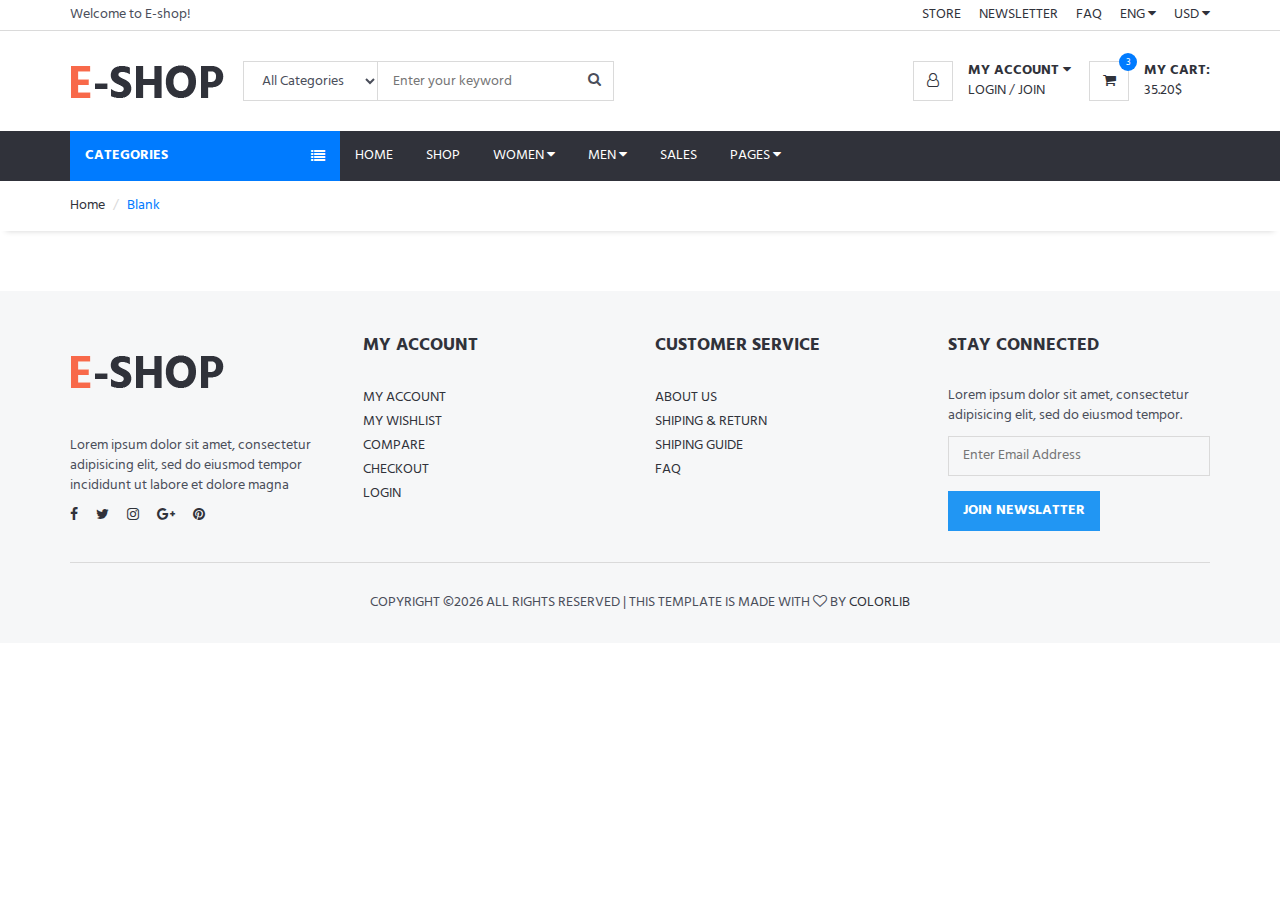
<file: blank.html>
<!DOCTYPE html>
<html lang="en">

<head>
	<meta charset="utf-8">
	<meta http-equiv="X-UA-Compatible" content="IE=edge">
	<meta name="viewport" content="width=device-width, initial-scale=1">
	<!-- The above 3 meta tags *must* come first in the head; any other head content must come *after* these tags -->

	<title>E-SHOP HTML Template</title>

	<!-- Google font -->
	<link href="https://fonts.googleapis.com/css?family=Hind:400,700" rel="stylesheet">

	<!-- Bootstrap -->
	<link type="text/css" rel="stylesheet" href="css/bootstrap.min.css" />

	<!-- Slick -->
	<link type="text/css" rel="stylesheet" href="css/slick.css" />
	<link type="text/css" rel="stylesheet" href="css/slick-theme.css" />

	<!-- nouislider -->
	<link type="text/css" rel="stylesheet" href="css/nouislider.min.css" />

	<!-- Font Awesome Icon -->
	<link rel="stylesheet" href="css/font-awesome.min.css">

	<!-- Custom stlylesheet -->
	<link type="text/css" rel="stylesheet" href="css/style.css" />

	<!-- HTML5 shim and Respond.js for IE8 support of HTML5 elements and media queries -->
	<!-- WARNING: Respond.js doesn't work if you view the page via file:// -->
	<!--[if lt IE 9]>
		  <script src="https://oss.maxcdn.com/html5shiv/3.7.3/html5shiv.min.js"></script>
		  <script src="https://oss.maxcdn.com/respond/1.4.2/respond.min.js"></script>
		<![endif]-->

</head>

<body>
	<!-- HEADER -->
	<header>
		<!-- top Header -->
		<div id="top-header">
			<div class="container">
				<div class="pull-left">
					<span>Welcome to E-shop!</span>
				</div>
				<div class="pull-right">
					<ul class="header-top-links">
						<li><a href="#">Store</a></li>
						<li><a href="#">Newsletter</a></li>
						<li><a href="#">FAQ</a></li>
						<li class="dropdown default-dropdown">
							<a class="dropdown-toggle" data-toggle="dropdown" aria-expanded="true">ENG <i class="fa fa-caret-down"></i></a>
							<ul class="custom-menu">
								<li><a href="#">English (ENG)</a></li>
								<li><a href="#">Russian (Ru)</a></li>
								<li><a href="#">French (FR)</a></li>
								<li><a href="#">Spanish (Es)</a></li>
							</ul>
						</li>
						<li class="dropdown default-dropdown">
							<a class="dropdown-toggle" data-toggle="dropdown" aria-expanded="true">USD <i class="fa fa-caret-down"></i></a>
							<ul class="custom-menu">
								<li><a href="#">USD ($)</a></li>
								<li><a href="#">EUR (€)</a></li>
							</ul>
						</li>
					</ul>
				</div>
			</div>
		</div>
		<!-- /top Header -->

		<!-- header -->
		<div id="header">
			<div class="container">
				<div class="pull-left">
					<!-- Logo -->
					<div class="header-logo">
						<a class="logo" href="#">
							<img src="./img/logo.png" alt="">
						</a>
					</div>
					<!-- /Logo -->

					<!-- Search -->
					<div class="header-search">
						<form>
							<input class="input search-input" type="text" placeholder="Enter your keyword">
							<select class="input search-categories">
								<option value="0">All Categories</option>
								<option value="1">Category 01</option>
								<option value="1">Category 02</option>
							</select>
							<button class="search-btn"><i class="fa fa-search"></i></button>
						</form>
					</div>
					<!-- /Search -->
				</div>
				<div class="pull-right">
					<ul class="header-btns">
						<!-- Account -->
						<li class="header-account dropdown default-dropdown">
							<div class="dropdown-toggle" role="button" data-toggle="dropdown" aria-expanded="true">
								<div class="header-btns-icon">
									<i class="fa fa-user-o"></i>
								</div>
								<strong class="text-uppercase">My Account <i class="fa fa-caret-down"></i></strong>
							</div>
							<a href="#" class="text-uppercase">Login</a> / <a href="#" class="text-uppercase">Join</a>
							<ul class="custom-menu">
								<li><a href="#"><i class="fa fa-user-o"></i> My Account</a></li>
								<li><a href="#"><i class="fa fa-heart-o"></i> My Wishlist</a></li>
								<li><a href="#"><i class="fa fa-exchange"></i> Compare</a></li>
								<li><a href="#"><i class="fa fa-check"></i> Checkout</a></li>
								<li><a href="#"><i class="fa fa-unlock-alt"></i> Login</a></li>
								<li><a href="#"><i class="fa fa-user-plus"></i> Create An Account</a></li>
							</ul>
						</li>
						<!-- /Account -->

						<!-- Cart -->
						<li class="header-cart dropdown default-dropdown">
							<a class="dropdown-toggle" data-toggle="dropdown" aria-expanded="true">
								<div class="header-btns-icon">
									<i class="fa fa-shopping-cart"></i>
									<span class="qty">3</span>
								</div>
								<strong class="text-uppercase">My Cart:</strong>
								<br>
								<span>35.20$</span>
							</a>
							<div class="custom-menu">
								<div id="shopping-cart">
									<div class="shopping-cart-list">
										<div class="product product-widget">
											<div class="product-thumb">
												<img src="./img/thumb-product01.jpg" alt="">
											</div>
											<div class="product-body">
												<h3 class="product-price">$32.50 <span class="qty">x3</span></h3>
												<h2 class="product-name"><a href="#">Product Name Goes Here</a></h2>
											</div>
											<button class="cancel-btn"><i class="fa fa-trash"></i></button>
										</div>
										<div class="product product-widget">
											<div class="product-thumb">
												<img src="./img/thumb-product01.jpg" alt="">
											</div>
											<div class="product-body">
												<h3 class="product-price">$32.50 <span class="qty">x3</span></h3>
												<h2 class="product-name"><a href="#">Product Name Goes Here</a></h2>
											</div>
											<button class="cancel-btn"><i class="fa fa-trash"></i></button>
										</div>
									</div>
									<div class="shopping-cart-btns">
										<button class="main-btn">View Cart</button>
										<button class="primary-btn">Checkout <i class="fa fa-arrow-circle-right"></i></button>
									</div>
								</div>
							</div>
						</li>
						<!-- /Cart -->

						<!-- Mobile nav toggle-->
						<li class="nav-toggle">
							<button class="nav-toggle-btn main-btn icon-btn"><i class="fa fa-bars"></i></button>
						</li>
						<!-- / Mobile nav toggle -->
					</ul>
				</div>
			</div>
			<!-- header -->
		</div>
		<!-- container -->
	</header>
	<!-- /HEADER -->

	<!-- NAVIGATION -->
	<div id="navigation">
		<!-- container -->
		<div class="container">
			<div id="responsive-nav">
				<!-- category nav -->
				<div class="category-nav show-on-click">
					<span class="category-header">Categories <i class="fa fa-list"></i></span>
					<ul class="category-list">
						<li class="dropdown side-dropdown">
							<a class="dropdown-toggle" data-toggle="dropdown" aria-expanded="true">Women’s Clothing <i class="fa fa-angle-right"></i></a>
							<div class="custom-menu">
								<div class="row">
									<div class="col-md-4">
										<ul class="list-links">
											<li>
												<h3 class="list-links-title">Categories</h3></li>
											<li><a href="#">Women’s Clothing</a></li>
											<li><a href="#">Men’s Clothing</a></li>
											<li><a href="#">Phones & Accessories</a></li>
											<li><a href="#">Jewelry & Watches</a></li>
											<li><a href="#">Bags & Shoes</a></li>
										</ul>
										<hr class="hidden-md hidden-lg">
									</div>
									<div class="col-md-4">
										<ul class="list-links">
											<li>
												<h3 class="list-links-title">Categories</h3></li>
											<li><a href="#">Women’s Clothing</a></li>
											<li><a href="#">Men’s Clothing</a></li>
											<li><a href="#">Phones & Accessories</a></li>
											<li><a href="#">Jewelry & Watches</a></li>
											<li><a href="#">Bags & Shoes</a></li>
										</ul>
										<hr class="hidden-md hidden-lg">
									</div>
									<div class="col-md-4">
										<ul class="list-links">
											<li>
												<h3 class="list-links-title">Categories</h3></li>
											<li><a href="#">Women’s Clothing</a></li>
											<li><a href="#">Men’s Clothing</a></li>
											<li><a href="#">Phones & Accessories</a></li>
											<li><a href="#">Jewelry & Watches</a></li>
											<li><a href="#">Bags & Shoes</a></li>
										</ul>
									</div>
								</div>
								<div class="row hidden-sm hidden-xs">
									<div class="col-md-12">
										<hr>
										<a class="banner banner-1" href="#">
											<img src="./img/banner05.jpg" alt="">
											<div class="banner-caption text-center">
												<h2 class="white-color">NEW COLLECTION</h2>
												<h3 class="white-color font-weak">HOT DEAL</h3>
											</div>
										</a>
									</div>
								</div>
							</div>
						</li>
						<li><a href="#">Men’s Clothing</a></li>
						<li class="dropdown side-dropdown"><a class="dropdown-toggle" data-toggle="dropdown" aria-expanded="true">Phones & Accessories <i class="fa fa-angle-right"></i></a>
							<div class="custom-menu">
								<div class="row">
									<div class="col-md-4">
										<ul class="list-links">
											<li>
												<h3 class="list-links-title">Categories</h3></li>
											<li><a href="#">Women’s Clothing</a></li>
											<li><a href="#">Men’s Clothing</a></li>
											<li><a href="#">Phones & Accessories</a></li>
											<li><a href="#">Jewelry & Watches</a></li>
											<li><a href="#">Bags & Shoes</a></li>
										</ul>
										<hr>
										<ul class="list-links">
											<li>
												<h3 class="list-links-title">Categories</h3></li>
											<li><a href="#">Women’s Clothing</a></li>
											<li><a href="#">Men’s Clothing</a></li>
											<li><a href="#">Phones & Accessories</a></li>
											<li><a href="#">Jewelry & Watches</a></li>
											<li><a href="#">Bags & Shoes</a></li>
										</ul>
										<hr class="hidden-md hidden-lg">
									</div>
									<div class="col-md-4">
										<ul class="list-links">
											<li>
												<h3 class="list-links-title">Categories</h3></li>
											<li><a href="#">Women’s Clothing</a></li>
											<li><a href="#">Men’s Clothing</a></li>
											<li><a href="#">Phones & Accessories</a></li>
											<li><a href="#">Jewelry & Watches</a></li>
											<li><a href="#">Bags & Shoes</a></li>
										</ul>
										<hr>
										<ul class="list-links">
											<li>
												<h3 class="list-links-title">Categories</h3></li>
											<li><a href="#">Women’s Clothing</a></li>
											<li><a href="#">Men’s Clothing</a></li>
											<li><a href="#">Phones & Accessories</a></li>
											<li><a href="#">Jewelry & Watches</a></li>
											<li><a href="#">Bags & Shoes</a></li>
										</ul>
									</div>
									<div class="col-md-4 hidden-sm hidden-xs">
										<a class="banner banner-2" href="#">
											<img src="./img/banner04.jpg" alt="">
											<div class="banner-caption">
												<h3 class="white-color">NEW<br>COLLECTION</h3>
											</div>
										</a>
									</div>
								</div>
							</div>
						</li>
						<li><a href="#">Computer & Office</a></li>
						<li><a href="#">Consumer Electronics</a></li>
						<li class="dropdown side-dropdown">
							<a class="dropdown-toggle" data-toggle="dropdown" aria-expanded="true">Jewelry & Watches <i class="fa fa-angle-right"></i></a>
							<div class="custom-menu">
								<div class="row">
									<div class="col-md-4">
										<ul class="list-links">
											<li>
												<h3 class="list-links-title">Categories</h3></li>
											<li><a href="#">Women’s Clothing</a></li>
											<li><a href="#">Men’s Clothing</a></li>
											<li><a href="#">Phones & Accessories</a></li>
											<li><a href="#">Jewelry & Watches</a></li>
											<li><a href="#">Bags & Shoes</a></li>
										</ul>
										<hr>
										<ul class="list-links">
											<li>
												<h3 class="list-links-title">Categories</h3></li>
											<li><a href="#">Women’s Clothing</a></li>
											<li><a href="#">Men’s Clothing</a></li>
											<li><a href="#">Phones & Accessories</a></li>
											<li><a href="#">Jewelry & Watches</a></li>
											<li><a href="#">Bags & Shoes</a></li>
										</ul>
										<hr class="hidden-md hidden-lg">
									</div>
									<div class="col-md-4">
										<ul class="list-links">
											<li>
												<h3 class="list-links-title">Categories</h3></li>
											<li><a href="#">Women’s Clothing</a></li>
											<li><a href="#">Men’s Clothing</a></li>
											<li><a href="#">Phones & Accessories</a></li>
											<li><a href="#">Jewelry & Watches</a></li>
											<li><a href="#">Bags & Shoes</a></li>
										</ul>
										<hr>
										<ul class="list-links">
											<li>
												<h3 class="list-links-title">Categories</h3></li>
											<li><a href="#">Women’s Clothing</a></li>
											<li><a href="#">Men’s Clothing</a></li>
											<li><a href="#">Phones & Accessories</a></li>
											<li><a href="#">Jewelry & Watches</a></li>
											<li><a href="#">Bags & Shoes</a></li>
										</ul>
										<hr class="hidden-md hidden-lg">
									</div>
									<div class="col-md-4">
										<ul class="list-links">
											<li>
												<h3 class="list-links-title">Categories</h3></li>
											<li><a href="#">Women’s Clothing</a></li>
											<li><a href="#">Men’s Clothing</a></li>
											<li><a href="#">Phones & Accessories</a></li>
											<li><a href="#">Jewelry & Watches</a></li>
											<li><a href="#">Bags & Shoes</a></li>
										</ul>
										<hr>
										<ul class="list-links">
											<li>
												<h3 class="list-links-title">Categories</h3></li>
											<li><a href="#">Women’s Clothing</a></li>
											<li><a href="#">Men’s Clothing</a></li>
											<li><a href="#">Phones & Accessories</a></li>
											<li><a href="#">Jewelry & Watches</a></li>
											<li><a href="#">Bags & Shoes</a></li>
										</ul>
									</div>
								</div>
							</div>
						</li>
						<li><a href="#">Bags & Shoes</a></li>
						<li><a href="#">View All</a></li>
					</ul>
				</div>
				<!-- /category nav -->

				<!-- menu nav -->
				<div class="menu-nav">
					<span class="menu-header">Menu <i class="fa fa-bars"></i></span>
					<ul class="menu-list">
						<li><a href="#">Home</a></li>
						<li><a href="#">Shop</a></li>
						<li class="dropdown mega-dropdown"><a class="dropdown-toggle" data-toggle="dropdown" aria-expanded="true">Women <i class="fa fa-caret-down"></i></a>
							<div class="custom-menu">
								<div class="row">
									<div class="col-md-4">
										<ul class="list-links">
											<li>
												<h3 class="list-links-title">Categories</h3></li>
											<li><a href="#">Women’s Clothing</a></li>
											<li><a href="#">Men’s Clothing</a></li>
											<li><a href="#">Phones & Accessories</a></li>
											<li><a href="#">Jewelry & Watches</a></li>
											<li><a href="#">Bags & Shoes</a></li>
										</ul>
										<hr class="hidden-md hidden-lg">
									</div>
									<div class="col-md-4">
										<ul class="list-links">
											<li>
												<h3 class="list-links-title">Categories</h3></li>
											<li><a href="#">Women’s Clothing</a></li>
											<li><a href="#">Men’s Clothing</a></li>
											<li><a href="#">Phones & Accessories</a></li>
											<li><a href="#">Jewelry & Watches</a></li>
											<li><a href="#">Bags & Shoes</a></li>
										</ul>
										<hr class="hidden-md hidden-lg">
									</div>
									<div class="col-md-4">
										<ul class="list-links">
											<li>
												<h3 class="list-links-title">Categories</h3></li>
											<li><a href="#">Women’s Clothing</a></li>
											<li><a href="#">Men’s Clothing</a></li>
											<li><a href="#">Phones & Accessories</a></li>
											<li><a href="#">Jewelry & Watches</a></li>
											<li><a href="#">Bags & Shoes</a></li>
										</ul>
									</div>
								</div>
								<div class="row hidden-sm hidden-xs">
									<div class="col-md-12">
										<hr>
										<a class="banner banner-1" href="#">
											<img src="./img/banner05.jpg" alt="">
											<div class="banner-caption text-center">
												<h2 class="white-color">NEW COLLECTION</h2>
												<h3 class="white-color font-weak">HOT DEAL</h3>
											</div>
										</a>
									</div>
								</div>
							</div>
						</li>
						<li class="dropdown mega-dropdown full-width"><a class="dropdown-toggle" data-toggle="dropdown" aria-expanded="true">Men <i class="fa fa-caret-down"></i></a>
							<div class="custom-menu">
								<div class="row">
									<div class="col-md-3">
										<div class="hidden-sm hidden-xs">
											<a class="banner banner-1" href="#">
												<img src="./img/banner06.jpg" alt="">
												<div class="banner-caption text-center">
													<h3 class="white-color text-uppercase">Women’s</h3>
												</div>
											</a>
											<hr>
										</div>
										<ul class="list-links">
											<li>
												<h3 class="list-links-title">Categories</h3></li>
											<li><a href="#">Women’s Clothing</a></li>
											<li><a href="#">Men’s Clothing</a></li>
											<li><a href="#">Phones & Accessories</a></li>
											<li><a href="#">Jewelry & Watches</a></li>
											<li><a href="#">Bags & Shoes</a></li>
										</ul>
									</div>
									<div class="col-md-3">
										<div class="hidden-sm hidden-xs">
											<a class="banner banner-1" href="#">
												<img src="./img/banner07.jpg" alt="">
												<div class="banner-caption text-center">
													<h3 class="white-color text-uppercase">Men’s</h3>
												</div>
											</a>
										</div>
										<hr>
										<ul class="list-links">
											<li>
												<h3 class="list-links-title">Categories</h3></li>
											<li><a href="#">Women’s Clothing</a></li>
											<li><a href="#">Men’s Clothing</a></li>
											<li><a href="#">Phones & Accessories</a></li>
											<li><a href="#">Jewelry & Watches</a></li>
											<li><a href="#">Bags & Shoes</a></li>
										</ul>
									</div>
									<div class="col-md-3">
										<div class="hidden-sm hidden-xs">
											<a class="banner banner-1" href="#">
												<img src="./img/banner08.jpg" alt="">
												<div class="banner-caption text-center">
													<h3 class="white-color text-uppercase">Accessories</h3>
												</div>
											</a>
										</div>
										<hr>
										<ul class="list-links">
											<li>
												<h3 class="list-links-title">Categories</h3></li>
											<li><a href="#">Women’s Clothing</a></li>
											<li><a href="#">Men’s Clothing</a></li>
											<li><a href="#">Phones & Accessories</a></li>
											<li><a href="#">Jewelry & Watches</a></li>
											<li><a href="#">Bags & Shoes</a></li>
										</ul>
									</div>
									<div class="col-md-3">
										<div class="hidden-sm hidden-xs">
											<a class="banner banner-1" href="#">
												<img src="./img/banner09.jpg" alt="">
												<div class="banner-caption text-center">
													<h3 class="white-color text-uppercase">Bags</h3>
												</div>
											</a>
										</div>
										<hr>
										<ul class="list-links">
											<li>
												<h3 class="list-links-title">Categories</h3></li>
											<li><a href="#">Women’s Clothing</a></li>
											<li><a href="#">Men’s Clothing</a></li>
											<li><a href="#">Phones & Accessories</a></li>
											<li><a href="#">Jewelry & Watches</a></li>
											<li><a href="#">Bags & Shoes</a></li>
										</ul>
									</div>
								</div>
							</div>
						</li>
						<li><a href="#">Sales</a></li>
						<li class="dropdown default-dropdown"><a class="dropdown-toggle" data-toggle="dropdown" aria-expanded="true">Pages <i class="fa fa-caret-down"></i></a>
							<ul class="custom-menu">
								<li><a href="index.html">Home</a></li>
								<li><a href="products.html">Products</a></li>
								<li><a href="product-page.html">Product Details</a></li>
								<li><a href="checkout.html">Checkout</a></li>
							</ul>
						</li>
					</ul>
				</div>
				<!-- menu nav -->
			</div>
		</div>
		<!-- /container -->
	</div>
	<!-- /NAVIGATION -->

	<!-- BREADCRUMB -->
	<div id="breadcrumb">
		<div class="container">
			<ul class="breadcrumb">
				<li><a href="#">Home</a></li>
				<li class="active">Blank</li>
			</ul>
		</div>
	</div>
	<!-- /BREADCRUMB -->

	<!-- section -->
	<div class="section">
		<!-- container -->
		<div class="container">
			<!-- row -->
			<div class="row">
			</div>
			<!-- /row -->
		</div>
		<!-- /container -->
	</div>
	<!-- /section -->

	<!-- FOOTER -->
	<footer id="footer" class="section section-grey">
		<!-- container -->
		<div class="container">
			<!-- row -->
			<div class="row">
				<!-- footer widget -->
				<div class="col-md-3 col-sm-6 col-xs-6">
					<div class="footer">
						<!-- footer logo -->
						<div class="footer-logo">
							<a class="logo" href="#">
		            <img src="./img/logo.png" alt="">
		          </a>
						</div>
						<!-- /footer logo -->

						<p>Lorem ipsum dolor sit amet, consectetur adipisicing elit, sed do eiusmod tempor incididunt ut labore et dolore magna</p>

						<!-- footer social -->
						<ul class="footer-social">
							<li><a href="#"><i class="fa fa-facebook"></i></a></li>
							<li><a href="#"><i class="fa fa-twitter"></i></a></li>
							<li><a href="#"><i class="fa fa-instagram"></i></a></li>
							<li><a href="#"><i class="fa fa-google-plus"></i></a></li>
							<li><a href="#"><i class="fa fa-pinterest"></i></a></li>
						</ul>
						<!-- /footer social -->
					</div>
				</div>
				<!-- /footer widget -->

				<!-- footer widget -->
				<div class="col-md-3 col-sm-6 col-xs-6">
					<div class="footer">
						<h3 class="footer-header">My Account</h3>
						<ul class="list-links">
							<li><a href="#">My Account</a></li>
							<li><a href="#">My Wishlist</a></li>
							<li><a href="#">Compare</a></li>
							<li><a href="#">Checkout</a></li>
							<li><a href="#">Login</a></li>
						</ul>
					</div>
				</div>
				<!-- /footer widget -->

				<div class="clearfix visible-sm visible-xs"></div>

				<!-- footer widget -->
				<div class="col-md-3 col-sm-6 col-xs-6">
					<div class="footer">
						<h3 class="footer-header">Customer Service</h3>
						<ul class="list-links">
							<li><a href="#">About Us</a></li>
							<li><a href="#">Shiping & Return</a></li>
							<li><a href="#">Shiping Guide</a></li>
							<li><a href="#">FAQ</a></li>
						</ul>
					</div>
				</div>
				<!-- /footer widget -->

				<!-- footer subscribe -->
				<div class="col-md-3 col-sm-6 col-xs-6">
					<div class="footer">
						<h3 class="footer-header">Stay Connected</h3>
						<p>Lorem ipsum dolor sit amet, consectetur adipisicing elit, sed do eiusmod tempor.</p>
						<form>
							<div class="form-group">
								<input class="input" placeholder="Enter Email Address">
							</div>
							<button class="primary-btn">Join Newslatter</button>
						</form>
					</div>
				</div>
				<!-- /footer subscribe -->
			</div>
			<!-- /row -->
			<hr>
			<!-- row -->
			<div class="row">
				<div class="col-md-8 col-md-offset-2 text-center">
					<!-- footer copyright -->
					<div class="footer-copyright">
						<!-- Link back to Colorlib can't be removed. Template is licensed under CC BY 3.0. -->
						Copyright &copy;<script>document.write(new Date().getFullYear());</script> All rights reserved | This template is made with <i class="fa fa-heart-o" aria-hidden="true"></i> by <a href="https://colorlib.com" target="_blank">Colorlib</a>
						<!-- Link back to Colorlib can't be removed. Template is licensed under CC BY 3.0. -->
					</div>
					<!-- /footer copyright -->
				</div>
			</div>
			<!-- /row -->
		</div>
		<!-- /container -->
	</footer>
	<!-- /FOOTER -->

	<!-- jQuery Plugins -->
	<script src="js/jquery.min.js"></script>
	<script src="js/bootstrap.min.js"></script>
	<script src="js/slick.min.js"></script>
	<script src="js/nouislider.min.js"></script>
	<script src="js/jquery.zoom.min.js"></script>
	<script src="js/main.js"></script>

</body>

</html>
</file>
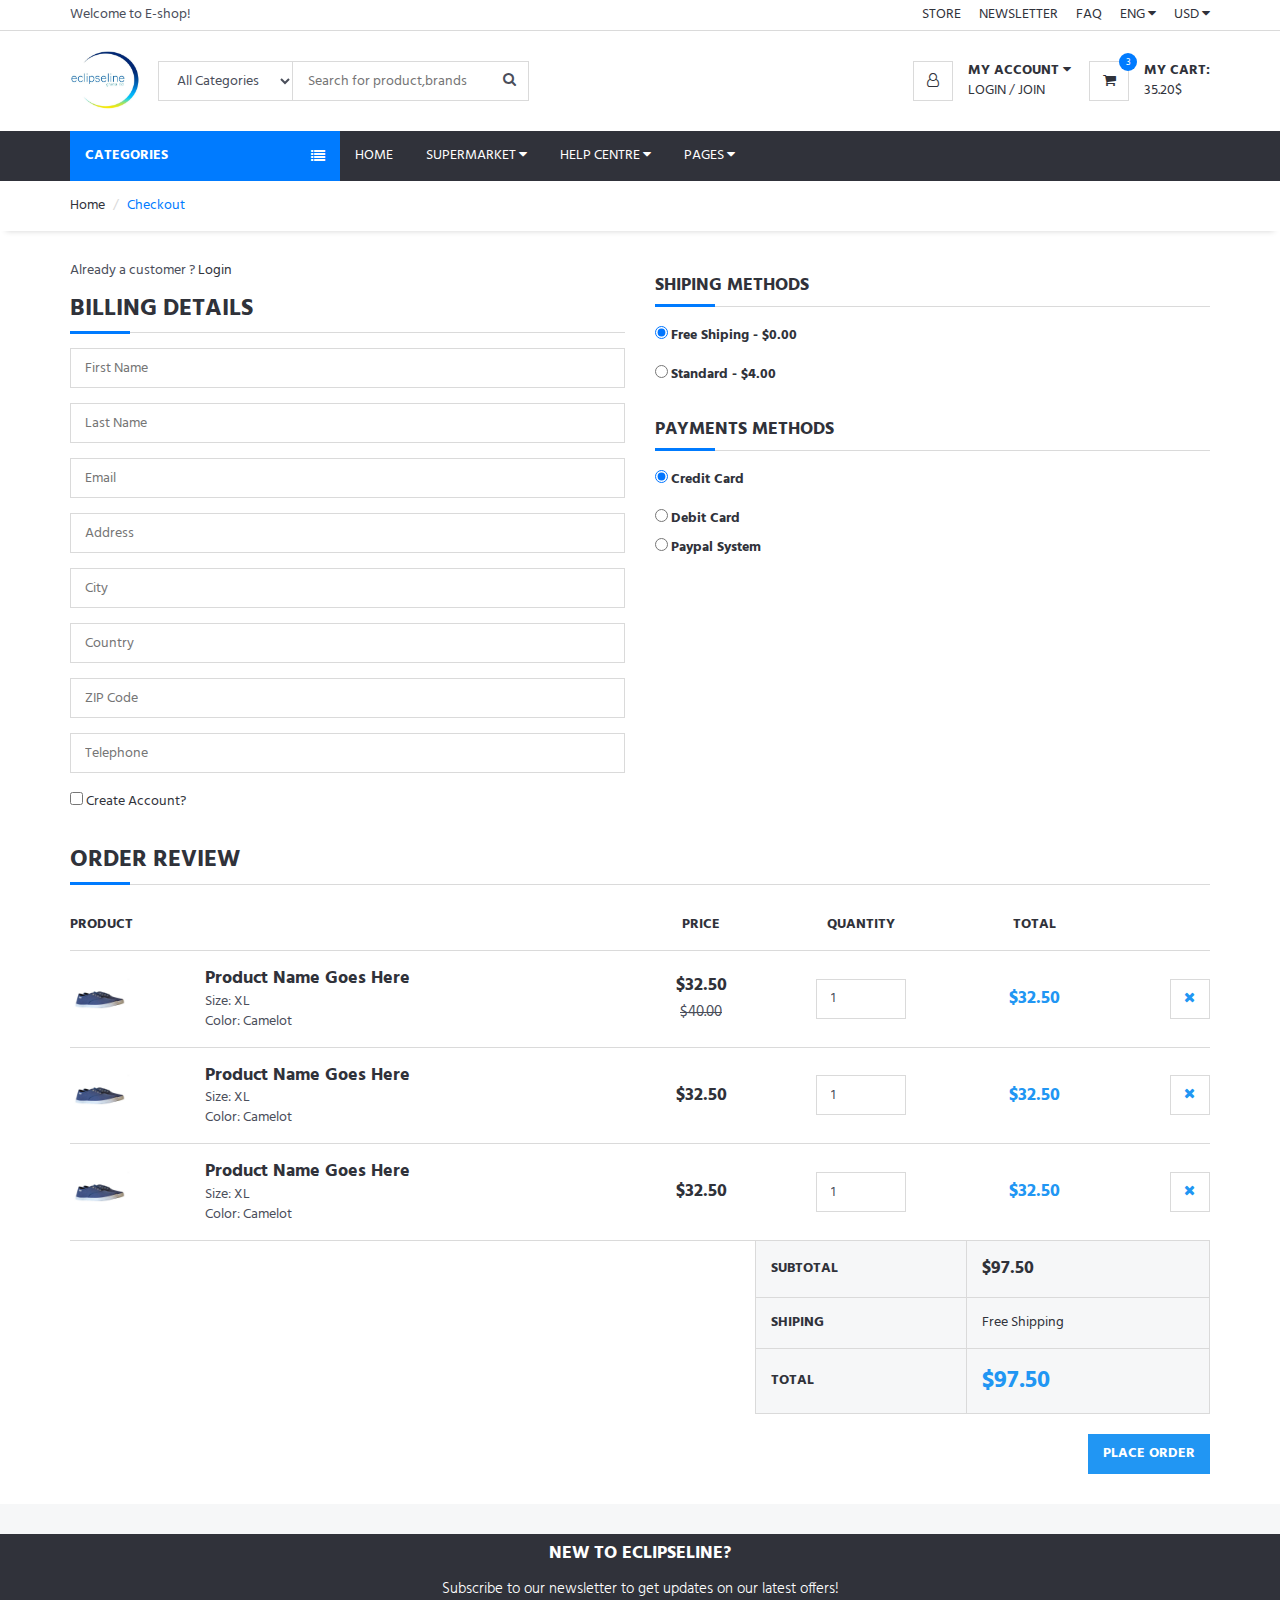
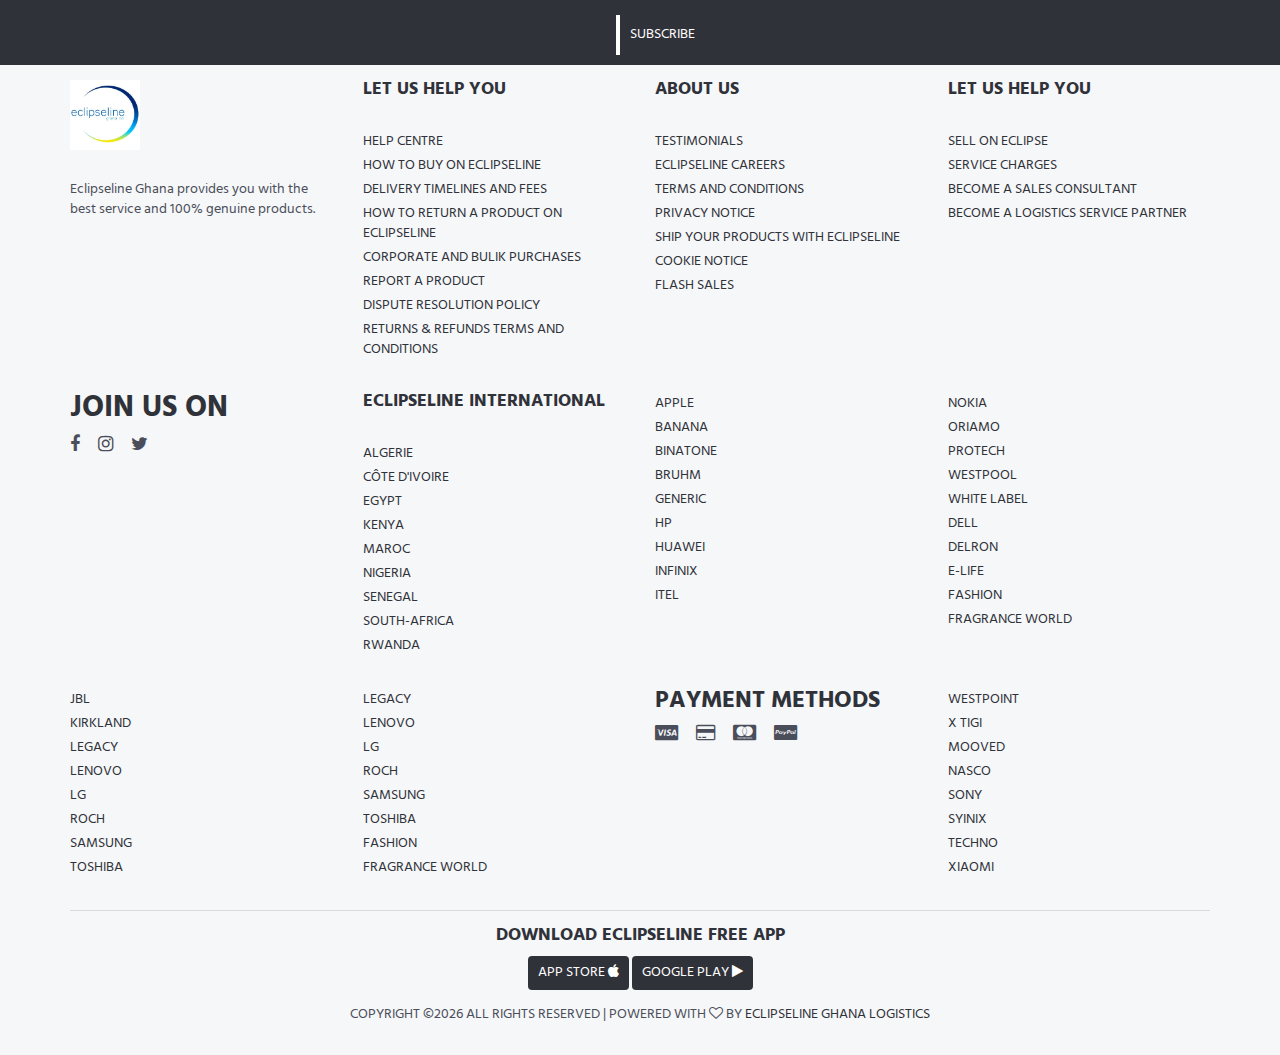
<file: checkout.html>
<!DOCTYPE html>
<html lang="en">

<head>
	<meta charset="utf-8">
	<meta http-equiv="X-UA-Compatible" content="IE=edge">
	<meta name="viewport" content="width=device-width, initial-scale=1">
	<!-- The above 3 meta tags *must* come first in the head; any other head content must come *after* these tags -->

	<title>Eclipseline Ghana| Checkout</title>

	<!-- Google font -->
	<link href="https://fonts.googleapis.com/css?family=Hind:400,700" rel="stylesheet">

	<!-- Bootstrap -->
	<link type="text/css" rel="stylesheet" href="css/bootstrap.min.css" />

	<!-- Slick -->
	<link type="text/css" rel="stylesheet" href="css/slick.css" />
	<link type="text/css" rel="stylesheet" href="css/slick-theme.css" />

	<!-- nouislider -->
	<link type="text/css" rel="stylesheet" href="css/nouislider.min.css" />

	<!-- Font Awesome Icon -->
	<link rel="stylesheet" href="css/font-awesome.min.css">
	<link rel='stylesheet' href='https://cdn-uicons.flaticon.com/uicons-regular-straight/css/uicons-regular-straight.css'>
	<link rel="stylesheet" href="css/font-awesome.min.css">
    <link rel="stylesheet" href="https://cdnjs.cloudflare.com/ajax/libs/font-awesome/4.7.0/css/font-awesome.min.css">
	<!-- Custom stlylesheet -->
	<link type="text/css" rel="stylesheet" href="css/style.css" />

	<!-- HTML5 shim and Respond.js for IE8 support of HTML5 elements and media queries -->
	<!-- WARNING: Respond.js doesn't work if you view the page via file:// -->
	<!--[if lt IE 9]>
		  <script src="https://oss.maxcdn.com/html5shiv/3.7.3/html5shiv.min.js"></script>
		  <script src="https://oss.maxcdn.com/respond/1.4.2/respond.min.js"></script>
		<![endif]-->

</head>

<body>
	<!-- HEADER -->
	<header>
		<!-- top Header -->
		<div id="top-header">
			<div class="container">
				<div class="pull-left">
					<span>Welcome to E-shop!</span>
				</div>
				<div class="pull-right">
					<ul class="header-top-links">
						<li><a href="#">Store</a></li>
						<li><a href="#">Newsletter</a></li>
						<li><a href="#">FAQ</a></li>
						<li class="dropdown default-dropdown">
							<a class="dropdown-toggle" data-toggle="dropdown" aria-expanded="true">ENG <i class="fa fa-caret-down"></i></a>
							<ul class="custom-menu">
								<li><a href="#">English (ENG)</a></li>
								<li><a href="#">Russian (Ru)</a></li>
								<li><a href="#">French (FR)</a></li>
								<li><a href="#">Spanish (Es)</a></li>
							</ul>
						</li>
						<li class="dropdown default-dropdown">
							<a class="dropdown-toggle" data-toggle="dropdown" aria-expanded="true">USD <i class="fa fa-caret-down"></i></a>
							<ul class="custom-menu">
								<li><a href="#">USD ($)</a></li>
								<li><a href="#">EUR (€)</a></li>
							</ul>
						</li>
					</ul>
				</div>
			</div>
		</div>
		<!-- /top Header -->

		<!-- header -->
		<div id="header">
			<div class="container">
				<div class="pull-left">
					<!-- Logo -->
					<div class="header-logo">
						<a class="logo" href="#">
							<img src="./img/eclipse.png" alt="">
						</a>
					</div>
					<!-- /Logo -->

					<!-- Search -->
					<div class="header-search">
						<form>
							<input class="input search-input" type="text" placeholder="Search for product,brands">
							<select class="input search-categories">
								<option value="0">All Categories</option>
								<option value="1">Category 01</option>
								<option value="1">Category 02</option>
							</select>
							<button class="search-btn"><i class="fa fa-search"></i></button>
						</form>
					</div>
					<!-- /Search -->
				</div>
				<div class="pull-right">
					<ul class="header-btns">
						<!-- Account -->
						<li class="header-account dropdown default-dropdown">
							<div class="dropdown-toggle" role="button" data-toggle="dropdown" aria-expanded="true">
								<div class="header-btns-icon">
									<i class="fa fa-user-o"></i>
								</div>
								<strong class="text-uppercase">My Account <i class="fa fa-caret-down"></i></strong>
							</div>
							<a href="#" class="text-uppercase">Login</a> / <a href="#" class="text-uppercase">Join</a>
							<ul class="custom-menu">
								<li><a href="#"><i class="fa fa-user-o"></i> My Account</a></li>
								<li><a href="#"><i class="fa fa-heart-o"></i> My Wishlist</a></li>
								<li><a href="#"><i class="fa fa-exchange"></i> Compare</a></li>
								<li><a href="#"><i class="fa fa-check"></i> Checkout</a></li>
								<li><a href="#"><i class="fa fa-unlock-alt"></i> Login</a></li>
								<li><a href="#"><i class="fa fa-user-plus"></i> Create An Account</a></li>
							</ul>
						</li>
						<!-- /Account -->

						<!-- Cart -->
						<li class="header-cart dropdown default-dropdown">
							<a class="dropdown-toggle" data-toggle="dropdown" aria-expanded="true">
								<div class="header-btns-icon">
									<i class="fa fa-shopping-cart"></i>
									<span class="qty">3</span>
								</div>
								<strong class="text-uppercase">My Cart:</strong>
								<br>
								<span>35.20$</span>
							</a>
							<div class="custom-menu">
								<div id="shopping-cart">
									<div class="shopping-cart-list">
										<div class="product product-widget">
											<div class="product-thumb">
												<img src="./img/thumb-product01.jpg" alt="">
											</div>
											<div class="product-body">
												<h3 class="product-price">$32.50 <span class="qty">x3</span></h3>
												<h2 class="product-name"><a href="#">Product Name Goes Here</a></h2>
											</div>
											<button class="cancel-btn"><i class="fa fa-trash"></i></button>
										</div>
										<div class="product product-widget">
											<div class="product-thumb">
												<img src="./img/thumb-product01.jpg" alt="">
											</div>
											<div class="product-body">
												<h3 class="product-price">$32.50 <span class="qty">x3</span></h3>
												<h2 class="product-name"><a href="#">Product Name Goes Here</a></h2>
											</div>
											<button class="cancel-btn"><i class="fa fa-trash"></i></button>
										</div>
									</div>
									<div class="shopping-cart-btns">
										<button class="main-btn">View Cart</button>
										<button class="primary-btn">Checkout <i class="fa fa-arrow-circle-right"></i></button>
									</div>
								</div>
							</div>
						</li>
						<!-- /Cart -->

						<!-- Mobile nav toggle-->
						<li class="nav-toggle">
							<button class="nav-toggle-btn main-btn icon-btn"><i class="fa fa-bars"></i></button>
						</li>
						<!-- / Mobile nav toggle -->
					</ul>
				</div>
			</div>
			<!-- header -->
		</div>
		<!-- container -->
	</header>
	<!-- /HEADER -->

	<!-- NAVIGATION -->
	<div id="navigation">
		<!-- container -->
		<div class="container">
			<div id="responsive-nav">
				<!-- category nav -->
				<div class="category-nav show-on-click">
					<span class="category-header">Categories <i class="fa fa-list"></i></span>
					<ul class="category-list">
						<li class="dropdown side-dropdown">
							<a class="dropdown-toggle" data-toggle="dropdown" aria-expanded="true">Gaming <i class="fa fa-angle-right"></i></a>
							<div class="custom-menu">
								<div class="row">
									<div class="col-md-4">
										<ul class="list-links">
											<li>
												<h3 class="list-links-title">Categories</h3></li>
											<li><a href="#">Women’s Clothing</a></li>
											<li><a href="#">Men’s Clothing</a></li>
											<li><a href="#">Phones & Accessories</a></li>
											<li><a href="#">Jewelry & Watches</a></li>
											<li><a href="#">Bags & Shoes</a></li>
										</ul>
										<hr class="hidden-md hidden-lg">
									</div>
									<div class="col-md-4">
										<ul class="list-links">
											<li>
												<h3 class="list-links-title">Categories</h3></li>
											<li><a href="#">Women’s Clothing</a></li>
											<li><a href="#">Men’s Clothing</a></li>
											<li><a href="#">Phones & Accessories</a></li>
											<li><a href="#">Jewelry & Watches</a></li>
											<li><a href="#">Bags & Shoes</a></li>
										</ul>
										<hr class="hidden-md hidden-lg">
									</div>
									<div class="col-md-4">
										<ul class="list-links">
											<li>
												<h3 class="list-links-title">Categories</h3></li>
											<li><a href="#">Women’s Clothing</a></li>
											<li><a href="#">Men’s Clothing</a></li>
											<li><a href="#">Phones & Accessories</a></li>
											<li><a href="#">Jewelry & Watches</a></li>
											<li><a href="#">Bags & Shoes</a></li>
										</ul>
									</div>
								</div>
								<div class="row hidden-sm hidden-xs">
									<div class="col-md-12">
										<hr>
										<a class="banner banner-1" href="#">
											<img src="./img/banner05.jpg" alt="">
											<div class="banner-caption text-center">
												<h2 class="white-color">NEW COLLECTION</h2>
												<h3 class="white-color font-weak">HOT DEAL</h3>
											</div>
										</a>
									</div>
								</div>
							</div>
						</li>
						<li><a href="#"><i class="fi fi-rs-lipstick"></i> Health & Beauty</a></li>
						<li class="dropdown side-dropdown"><a class="dropdown-toggle" data-toggle="dropdown" aria-expanded="true">Phones & Accessories <i class="fa fa-angle-right"></i></a>
							<div class="custom-menu">
								<div class="row">
									<div class="col-md-4">
										<ul class="list-links">
											<li>
												<h3 class="list-links-title">Categories</h3></li>
											<li><a href="#">Women’s Clothing</a></li>
											<li><a href="#">Men’s Clothing</a></li>
											<li><a href="#">Phones & Accessories</a></li>
											<li><a href="#">Jewelry & Watches</a></li>
											<li><a href="#">Bags & Shoes</a></li>
										</ul>
										<hr>
										<ul class="list-links">
											<li>
												<h3 class="list-links-title">Categories</h3></li>
											<li><a href="#">Women’s Clothing</a></li>
											<li><a href="#">Men’s Clothing</a></li>
											<li><a href="#">Phones & Accessories</a></li>
											<li><a href="#">Jewelry & Watches</a></li>
											<li><a href="#">Bags & Shoes</a></li>
										</ul>
										<hr class="hidden-md hidden-lg">
									</div>
									<div class="col-md-4">
										<ul class="list-links">
											<li>
												<h3 class="list-links-title">Categories</h3></li>
											<li><a href="#">Women’s Clothing</a></li>
											<li><a href="#">Men’s Clothing</a></li>
											<li><a href="#">Phones & Accessories</a></li>
											<li><a href="#">Jewelry & Watches</a></li>
											<li><a href="#">Bags & Shoes</a></li>
										</ul>
										<hr>
										<ul class="list-links">
											<li>
												<h3 class="list-links-title">Categories</h3></li>
											<li><a href="#">Women’s Clothing</a></li>
											<li><a href="#">Men’s Clothing</a></li>
											<li><a href="#">Phones & Accessories</a></li>
											<li><a href="#">Jewelry & Watches</a></li>
											<li><a href="#">Bags & Shoes</a></li>
										</ul>
									</div>
									<div class="col-md-4 hidden-sm hidden-xs">
										<a class="banner banner-2" href="#">
											<img src="./img/banner04.jpg" alt="">
											<div class="banner-caption">
												<h3 class="white-color">NEW<br>COLLECTION</h3>
											</div>
										</a>
									</div>
								</div>
							</div>
						</li>
						<li><a href="#"><i class="fi fi-rs-house-building"></i> Home & Office</a></li>
						<li><a href="#"><i class="fi fi-rs-computer"></i> Computing</a></li>>
						<li class="dropdown side-dropdown">
							<a class="dropdown-toggle" data-toggle="dropdown" aria-expanded="true"> Fashion <i class="fa fa-angle-right"></i></a>
							<div class="custom-menu">
								<div class="row">
									<div class="col-md-4">
										<ul class="list-links">
											<li>
												<h3 class="list-links-title"><i class="fi fi-rs-mockup"></i>Categories</h3></li>
											<li><a href="#">Women’s Clothing</a></li>
											<li><a href="#">Men’s Clothing</a></li>
											<li><a href="#">Phones & Accessories</a></li>
											<li><a href="#">Jewelry & Watches</a></li>
											<li><a href="#">Bags & Shoes</a></li>
										</ul>
										<hr>
										<ul class="list-links">
											<li>
												<h3 class="list-links-title">Categories</h3></li>
											<li><a href="#">Women’s Clothing</a></li>
											<li><a href="#">Men’s Clothing</a></li>
											<li><a href="#">Phones & Accessories</a></li>
											<li><a href="#">Jewelry & Watches</a></li>
											<li><a href="#">Bags & Shoes</a></li>
										</ul>
										<hr class="hidden-md hidden-lg">
									</div>
									<div class="col-md-4">
										<ul class="list-links">
											<li>
												<h3 class="list-links-title">Categories</h3></li>
											<li><a href="#">Women’s Clothing</a></li>
											<li><a href="#">Men’s Clothing</a></li>
											<li><a href="#">Phones & Accessories</a></li>
											<li><a href="#">Jewelry & Watches</a></li>
											<li><a href="#">Bags & Shoes</a></li>
										</ul>
										<hr>
										<ul class="list-links">
											<li>
												<h3 class="list-links-title">Categories</h3></li>
											<li><a href="#">Women’s Clothing</a></li>
											<li><a href="#">Men’s Clothing</a></li>
											<li><a href="#">Phones & Accessories</a></li>
											<li><a href="#">Jewelry & Watches</a></li>
											<li><a href="#">Bags & Shoes</a></li>
										</ul>
										<hr class="hidden-md hidden-lg">
									</div>
									<div class="col-md-4">
										<ul class="list-links">
											<li>
												<h3 class="list-links-title">Categories</h3></li>
											<li><a href="#">Women’s Clothing</a></li>
											<li><a href="#">Men’s Clothing</a></li>
											<li><a href="#">Phones & Accessories</a></li>
											<li><a href="#">Jewelry & Watches</a></li>
											<li><a href="#">Bags & Shoes</a></li>
										</ul>
										<hr>
										<ul class="list-links">
											<li>
												<h3 class="list-links-title">Categories</h3></li>
											<li><a href="#">Women’s Clothing</a></li>
											<li><a href="#">Men’s Clothing</a></li>
											<li><a href="#">Phones & Accessories</a></li>
											<li><a href="#">Jewelry & Watches</a></li>
											<li><a href="#">Bags & Shoes</a></li>
										</ul>
									</div>
								</div>
							</div>
						</li>
						<li><a href="#"><i class="fi fi-rs-data-transfer"></i> Electronics</a></li>
						<li><a href="#"><i class="fi fi-rs-car"></i> Automobile</a></li>
						<li><a href="#"><i class="fi fi-rs-child-head"></i> Baby Products</a></li>
						<li><a href="#"><i class="fi fi-rs-gym"></i> Sporting Goods</a></li>
					</ul>
				</div>
				<!-- /category nav -->

				<!-- menu nav -->
				<div class="menu-nav">
					<span class="menu-header">Menu <i class="fa fa-bars"></i></span>
					<ul class="menu-list">
						<li><a href="#"><i class="fi fi-rs-house-chimney"></i> Home</a></li>
						<li class="dropdown mega-dropdown"><a class="dropdown-toggle" data-toggle="dropdown" aria-expanded="true"><i class="fi fi-rs-apple-whole"></i> Supermarket <i class="fa fa-caret-down"></i></a>
							<div class="custom-menu">
								<div class="row">
									<div class="col-md-4">
										<ul class="list-links">
											<li>
												<h3 class="list-links-title">Categories</h3></li>
											<li><a href="#">Women’s Clothing</a></li>
											<li><a href="#">Men’s Clothing</a></li>
											<li><a href="#">Phones & Accessories</a></li>
											<li><a href="#">Jewelry & Watches</a></li>
											<li><a href="#">Bags & Shoes</a></li>
										</ul>
										<hr class="hidden-md hidden-lg">
									</div>
									<div class="col-md-4">
										<ul class="list-links">
											<li>
												<h3 class="list-links-title">Categories</h3></li>
											<li><a href="#">Women’s Clothing</a></li>
											<li><a href="#">Men’s Clothing</a></li>
											<li><a href="#">Phones & Accessories</a></li>
											<li><a href="#">Jewelry & Watches</a></li>
											<li><a href="#">Bags & Shoes</a></li>
										</ul>
										<hr class="hidden-md hidden-lg">
									</div>
									<div class="col-md-4">
										<ul class="list-links">
											<li>
												<h3 class="list-links-title">Categories</h3></li>
											<li><a href="#">Women’s Clothing</a></li>
											<li><a href="#">Men’s Clothing</a></li>
											<li><a href="#">Phones & Accessories</a></li>
											<li><a href="#">Jewelry & Watches</a></li>
											<li><a href="#">Bags & Shoes</a></li>
										</ul>
									</div>
								</div>
								<div class="row hidden-sm hidden-xs">
									<div class="col-md-12">
										<hr>
										<a class="banner banner-1" href="#">
											<img src="./img/banner05.jpg" alt="">
											<div class="banner-caption text-center">
												<h2 class="white-color">NEW COLLECTION</h2>
												<h3 class="white-color font-weak">HOT DEAL</h3>
											</div>
										</a>
									</div>
								</div>
							</div>
						</li>
						<li class="dropdown mega-dropdown full-width"><a class="dropdown-toggle" data-toggle="dropdown" aria-expanded="true"><i class="fi fi-rs-interrogation"></i> Help Centre <i class="fa fa-caret-down"></i></a>
							<div class="custom-menu">
								<div class="row">
									<div class="col-md-3">
										<div class="hidden-sm hidden-xs">
											<a class="banner banner-1" href="#">
												<img src="./img/banner06.jpg" alt="">
												<div class="banner-caption text-center">
													<h3 class="white-color text-uppercase">Women’s</h3>
												</div>
											</a>
											<hr>
										</div>
										<ul class="list-links">
											<li>
												<h3 class="list-links-title">Categories</h3></li>
											<li><a href="#">Women’s Clothing</a></li>
											<li><a href="#">Men’s Clothing</a></li>
											<li><a href="#">Phones & Accessories</a></li>
											<li><a href="#">Jewelry & Watches</a></li>
											<li><a href="#">Bags & Shoes</a></li>
										</ul>
									</div>
									<div class="col-md-3">
										<div class="hidden-sm hidden-xs">
											<a class="banner banner-1" href="#">
												<img src="./img/banner07.jpg" alt="">
												<div class="banner-caption text-center">
													<h3 class="white-color text-uppercase">Men’s</h3>
												</div>
											</a>
										</div>
										<hr>
										<ul class="list-links">
											<li>
												<h3 class="list-links-title">Categories</h3></li>
											<li><a href="#">Women’s Clothing</a></li>
											<li><a href="#">Men’s Clothing</a></li>
											<li><a href="#">Phones & Accessories</a></li>
											<li><a href="#">Jewelry & Watches</a></li>
											<li><a href="#">Bags & Shoes</a></li>
										</ul>
									</div>
									<div class="col-md-3">
										<div class="hidden-sm hidden-xs">
											<a class="banner banner-1" href="#">
												<img src="./img/banner08.jpg" alt="">
												<div class="banner-caption text-center">
													<h3 class="white-color text-uppercase">Accessories</h3>
												</div>
											</a>
										</div>
										<hr>
										<ul class="list-links">
											<li>
												<h3 class="list-links-title">Categories</h3></li>
											<li><a href="#">Women’s Clothing</a></li>
											<li><a href="#">Men’s Clothing</a></li>
											<li><a href="#">Phones & Accessories</a></li>
											<li><a href="#">Jewelry & Watches</a></li>
											<li><a href="#">Bags & Shoes</a></li>
										</ul>
									</div>
									<div class="col-md-3">
										<div class="hidden-sm hidden-xs">
											<a class="banner banner-1" href="#">
												<img src="./img/banner09.jpg" alt="">
												<div class="banner-caption text-center">
													<h3 class="white-color text-uppercase">Bags</h3>
												</div>
											</a>
										</div>
										<hr>
										<ul class="list-links">
											<li>
												<h3 class="list-links-title">Categories</h3></li>
											<li><a href="#">Women’s Clothing</a></li>
											<li><a href="#">Men’s Clothing</a></li>
											<li><a href="#">Phones & Accessories</a></li>
											<li><a href="#">Jewelry & Watches</a></li>
											<li><a href="#">Bags & Shoes</a></li>
										</ul>
									</div>
								</div>
							</div>
						</li>
						<li class="dropdown default-dropdown"><a class="dropdown-toggle" data-toggle="dropdown" aria-expanded="true">Pages <i class="fa fa-caret-down"></i></a>
							<ul class="custom-menu">
								<li><a href="index.html">Home</a></li>
								<li><a href="products.html">Products</a></li>
								<li><a href="product-page.html">Product Details</a></li>
								<li><a href="checkout.html">Checkout</a></li>
							</ul>
						</li>
					</ul>
				</div>
				<!-- menu nav -->
			</div>
		</div>
		<!-- /container -->
	</div>
	<!-- /NAVIGATION -->

	<!-- BREADCRUMB -->
	<div id="breadcrumb">
		<div class="container">
			<ul class="breadcrumb">
				<li><a href="#">Home</a></li>
				<li class="active">Checkout</li>
			</ul>
		</div>
	</div>
	<!-- /BREADCRUMB -->

	<!-- section -->
	<div class="section">
		<!-- container -->
		<div class="container">
			<!-- row -->
			<div class="row">
				<form id="checkout-form" class="clearfix">
					<div class="col-md-6">
						<div class="billing-details">
							<p>Already a customer ? <a href="#">Login</a></p>
							<div class="section-title">
								<h3 class="title">Billing Details</h3>
							</div>
							<div class="form-group">
								<input class="input" type="text" name="first-name" placeholder="First Name">
							</div>
							<div class="form-group">
								<input class="input" type="text" name="last-name" placeholder="Last Name">
							</div>
							<div class="form-group">
								<input class="input" type="email" name="email" placeholder="Email">
							</div>
							<div class="form-group">
								<input class="input" type="text" name="address" placeholder="Address">
							</div>
							<div class="form-group">
								<input class="input" type="text" name="city" placeholder="City">
							</div>
							<div class="form-group">
								<input class="input" type="text" name="country" placeholder="Country">
							</div>
							<div class="form-group">
								<input class="input" type="text" name="zip-code" placeholder="ZIP Code">
							</div>
							<div class="form-group">
								<input class="input" type="tel" name="tel" placeholder="Telephone">
							</div>
							<div class="form-group">
								<div class="input-checkbox">
									<input type="checkbox" id="register">
									<label class="font-weak" for="register">Create Account?</label>
									<div class="caption">
										<p><p>
												<input class="input" type="password" name="password" placeholder="Enter Your Password">
									</div>
								</div>
							</div>
						</div>
					</div>

					<div class="col-md-6">
						<div class="shiping-methods">
							<div class="section-title">
								<h4 class="title">Shiping Methods</h4>
							</div>
							<div class="input-checkbox">
								<input type="radio" name="shipping" id="shipping-1" checked>
								<label for="shipping-1">Free Shiping -  $0.00</label>
								<div class="caption">
									<p><p>
								</div>
							</div>
							<div class="input-checkbox">
								<input type="radio" name="shipping" id="shipping-2">
								<label for="shipping-2">Standard - $4.00</label>
								<div class="caption">
									<p><p>
								</div>
							</div>
						</div>

						<div class="payments-methods">
							<div class="section-title">
								<h4 class="title">Payments Methods</h4>
							</div>
							<div class="input-checkbox">
								<input type="radio" name="payments" id="payments-1" checked>
								<label for="payments-1">Credit Card</label>
								<div class="caption">
									<p><p>
								</div>
							</div>
							<div class="input-checkbox">
								<input type="radio" name="payments" id="payments-2">
								<label for="payments-2">Debit Card</label>
								<div class="caption">
									<p><p>
								</div>
							</div>
							<div class="input-checkbox">
								<input type="radio" name="payments" id="payments-3">
								<label for="payments-3">Paypal System</label>
								<div class="caption">
									<p>
									<p>
								</div>
							</div>
						</div>
					</div>

					<div class="col-md-12">
						<div class="order-summary clearfix">
							<div class="section-title">
								<h3 class="title">Order Review</h3>
							</div>
							<table class="shopping-cart-table table">
								<thead>
									<tr>
										<th>Product</th>
										<th></th>
										<th class="text-center">Price</th>
										<th class="text-center">Quantity</th>
										<th class="text-center">Total</th>
										<th class="text-right"></th>
									</tr>
								</thead>
								<tbody>
									<tr>
										<td class="thumb"><img src="./img/thumb-product01.jpg" alt=""></td>
										<td class="details">
											<a href="#">Product Name Goes Here</a>
											<ul>
												<li><span>Size: XL</span></li>
												<li><span>Color: Camelot</span></li>
											</ul>
										</td>
										<td class="price text-center"><strong>$32.50</strong><br><del class="font-weak"><small>$40.00</small></del></td>
										<td class="qty text-center"><input class="input" type="number" value="1"></td>
										<td class="total text-center"><strong class="primary-color">$32.50</strong></td>
										<td class="text-right"><button class="main-btn icon-btn"><i class="fa fa-close"></i></button></td>
									</tr>
									<tr>
										<td class="thumb"><img src="./img/thumb-product01.jpg" alt=""></td>
										<td class="details">
											<a href="#">Product Name Goes Here</a>
											<ul>
												<li><span>Size: XL</span></li>
												<li><span>Color: Camelot</span></li>
											</ul>
										</td>
										<td class="price text-center"><strong>$32.50</strong></td>
										<td class="qty text-center"><input class="input" type="number" value="1"></td>
										<td class="total text-center"><strong class="primary-color">$32.50</strong></td>
										<td class="text-right"><button class="main-btn icon-btn"><i class="fa fa-close"></i></button></td>
									</tr>
									<tr>
										<td class="thumb"><img src="./img/thumb-product01.jpg" alt=""></td>
										<td class="details">
											<a href="#">Product Name Goes Here</a>
											<ul>
												<li><span>Size: XL</span></li>
												<li><span>Color: Camelot</span></li>
											</ul>
										</td>
										<td class="price text-center"><strong>$32.50</strong></td>
										<td class="qty text-center"><input class="input" type="number" value="1"></td>
										<td class="total text-center"><strong class="primary-color">$32.50</strong></td>
										<td class="text-right"><button class="main-btn icon-btn"><i class="fa fa-close"></i></button></td>
									</tr>
								</tbody>
								<tfoot>
									<tr>
										<th class="empty" colspan="3"></th>
										<th>SUBTOTAL</th>
										<th colspan="2" class="sub-total">$97.50</th>
									</tr>
									<tr>
										<th class="empty" colspan="3"></th>
										<th>SHIPING</th>
										<td colspan="2">Free Shipping</td>
									</tr>
									<tr>
										<th class="empty" colspan="3"></th>
										<th>TOTAL</th>
										<th colspan="2" class="total">$97.50</th>
									</tr>
								</tfoot>
							</table>
							<div class="pull-right">
								<button class="primary-btn">Place Order</button>
							</div>
						</div>

					</div>
				</form>
			</div>
			<!-- /row -->
		</div>
		<!-- /container -->
	</div>
	<!-- /section -->

	<!-- FOOTER -->
	<footer id="footer" class="section section-grey">
		<!-- container -->
		<div class="newsletter">
				<form action="h4">
					<h4>NEW TO ECLIPSELINE?</h4>
					<P>Subscribe to our newsletter to get updates on our latest offers!</P>
					<div class="email-box">
							<i class="fi fi-rs-envelope"></i>
							<input class="tbox" type="email" name="" value="" placeholder="Enter E-mail Address">
							<button class="btn" type="button" name="button">Subscribe</button>
					</div>
				</form>
			</div>
			<div class="container">
				<!-- row -->
				<div class="row">
					<!-- footer widget -->
					<div class="col-md-3 col-sm-6 col-xs-6">
						<div class="footer">
							<!-- footer logo -->
							<div class="footer-logo">
								<a class="logo" href="#">
						<img src="./img/eclipse.png" alt="">
					  </a>
							</div>
							<!-- /footer logo -->
	
							<p>Eclipseline Ghana provides you with the best service and 100% genuine products.</p>
							<!-- footer social -->
							<!-- /footer social -->
						</div>
					</div>
					<!-- /footer widget -->
	
					<!-- footer widget -->
					<div class="col-md-3 col-sm-6 col-xs-6">
						<div class="footer">
						<h4 class="footer-header">LET US HELP YOU</h4>
						<ul class="list-links">
						  <li><a href="#">Help Centre</a></li>
						  <li><a href="#">How to buy on Eclipseline</a></li>
						  <li><a href="#">Delivery timelines and fees</a></li>
						  <li><a href="#">How to return a product on Eclipseline</a></li>
						  <li><a href="#">Corporate and bulik purchases</a></li>
						  <li><a href="#">Report a Product</a></li>
						  <li><a href="#">Dispute Resolution Policy</a></li>
						  <li><a href="#">Returns & Refunds terms and conditions</a></li>
						</ul>
						</div>
					</div>
					<!-- /footer widget -->
	
					<div class="clearfix visible-sm visible-xs"></div>
	
					<!-- footer widget -->
					<div class="col-md-3 col-sm-6 col-xs-6">
						<div class="footer">
						<h4 class="footer-header">ABOUT US</h4>
						<ul class="list-links">
						  <li><a href="#">Testimonials</a></li>
						  <li><a href="#">Eclipseline Careers</a></li>
						  <li><a href="#">Terms and Conditions</a></li>
						  <li><a href="#">Privacy Notice</a></li>
						  <li><a href="#">Ship your products with Eclipseline</a></li>
						  <li><a href="#">Cookie Notice</a></li>
						  <li><a href="#">Flash Sales</a></li>
						</ul>
						</div>
					</div>
	
					<div class="clearfix visible-sm visible-xs"></div>
	
					<div class="col-md-3 col-sm-6 col-xs-6">
						<div class="footer">
							<h4 class="footer-header">LET US HELP YOU</h4>
							<ul class="list-links">
							  <li><a href="#">Sell on Eclipse</a></li>
							  <li><a href="#">Service charges</a></li>
							  <li><a href="#">Become a Sales Consultant</a></li>
							  <li><a href="#">Become a Logistics Service Partner</a></li>
							</ul>
						</div>
					</div>
	
					<!-- /footer widget -->
	
					<!-- footer subscribe -->
					<!-- /footer subscribe -->
				</div>
				<div class="row">
					<!-- footer widget -->
					<div class="col-md-3 col-sm-6 col-xs-6">
						<div class="footer">
								<h2>JOIN US ON</h2>
								<ul class="socials">
									<i class="fa fa-facebook"></i>
									<i class="fa fa-instagram"></i>
									<i class="fa fa-twitter"></i>
								</ul>
						</div>
					</div>
					<!-- /footer widget -->
	
					<!-- footer widget -->
					<div class="col-md-3 col-sm-6 col-xs-6">
						<div class="footer">
								<h4 class="footer-header">ECLIPSELINE INTERNATIONAL</h4>
								<ul class="list-links">
									<li><a href="#">Algerie</a></li>
									<li><a href="#">Côte d'Ivoire</a></li>
									<li><a href="#">Egypt</a></li>
									<li><a href="#">Kenya</a></li>
									<li><a href="#">Maroc</a></li>
									<li><a href="#">Nigeria</a></li>
									<li><a href="#">Senegal</a></li>
									<li><a href="#">South-Africa</a></li>
									<li><a href="#">Rwanda</a></li>
								</ul>
						</div>
					</div>
					<!-- /footer widget -->
	
					<div class="clearfix visible-sm visible-xs"></div>
	
					<!-- footer widget -->
					<div class="col-md-3 col-sm-6 col-xs-6">
						<div class="footer">
								<ul class="list-links">
									<li><a href="#">Apple</a></li>
									<li><a href="#">Banana</a></li>
									<li><a href="#">Binatone</a></li>
									<li><a href="#">Bruhm</a></li>
									<li><a href="#">Generic</a></li>
									<li><a href="#">HP</a></li>
									<li><a href="#">Huawei</a></li>
									<li><a href="#">Infinix</a></li>
									<li><a href="#">Itel</a></li>
								</ul>
						</div>
					</div>
	
					<div class="clearfix visible-sm visible-xs"></div>
	
					<div class="col-md-3 col-sm-6 col-xs-6">
						<div class="footer">
								<ul class="list-links">
									<li><a href="#">Nokia</a></li>
									<li><a href="#">Oriamo</a></li>
									<li><a href="#">Protech</a></li>
									<li><a href="#">Westpool</a></li>
									<li><a href="#">White Label</a></li>
									<li><a href="#">DELL</a></li>
									<li><a href="#">Delron</a></li>
									<li><a href="#">E-Life</a></li>
									<li><a href="#">Fashion</a></li>
									<li><a href="#">Fragrance World</a></li>
								</ul>
						</div>
					</div>
	
					<!-- /footer widget -->
				</div>
				<div class="row">
					<!-- footer widget -->
					<div class="col-md-3 col-sm-6 col-xs-6">
						<div class="footer">
								<ul class="list-links">
									<li><a href="#">JBL</a></li>
									<li><a href="#">Kirkland</a></li>
									<li><a href="#">Legacy</a></li>
									<li><a href="#">Lenovo</a></li>
									<li><a href="#">LG</a></li>
									<li><a href="#">Roch</a></li>
									<li><a href="#">Samsung</a></li>
									<li><a href="#">Toshiba</a></li>
								</ul>
						</div>
					</div>
					<!-- /footer widget -->
	
					<!-- footer widget -->
					<div class="col-md-3 col-sm-6 col-xs-6">
						<div class="footer">
							<ul class="list-links">
								<li><a href="#">Legacy</a></li>
								<li><a href="#">Lenovo</a></li>
								<li><a href="#">LG</a></li>
								<li><a href="#">Roch</a></li>
								<li><a href="#">Samsung</a></li>
								<li><a href="#">Toshiba</a></li>
								<li><a href="#">Fashion</a></li>
								<li><a href="#">Fragrance World</a></li>
							</ul>
						</div>
					</div>
					<!-- /footer widget -->
	
					<div class="clearfix visible-sm visible-xs"></div>
	
					<!-- footer widget -->
					<div class="col-md-3 col-sm-6 col-xs-6">
						<div class="footer">
							<ul class="list-links">
								<h3>PAYMENT METHODS</h3>
								<p class="socials">
									 <i class="fa fa-cc-visa"></i>
									 <i class="fa fa-credit-card"></i>
									 <i class="fa fa-cc-mastercard"></i>
									 <i class="fa fa-cc-paypal"></i>
								</p>
							</ul>
						</div>
					</div>
	
					<div class="clearfix visible-sm visible-xs"></div>
	
					<div class="col-md-3 col-sm-6 col-xs-6">
						<div class="footer">
							<ul class="list-links">
								<li><a href="#">Westpoint</a></li>
								<li><a href="#">X Tigi</a></li>
								<li><a href="#">Mooved</a></li>
								<li><a href="#">Nasco</a></li>
								<li><a href="#">Sony</a></li>
								<li><a href="#">Syinix</a></li>
								<li><a href="#">Techno</a></li>
								<li><a href="#">Xiaomi</a></li>
							</ul>
						</div>
					</div>
				</div>
				<link rel="stylesheet" href="https://cdnjs.cloudflare.com/ajax/libs/twitter-bootstrap/5.2.0/js/bootstrap.min.js">
				<!-- /row -->
				<hr>
				<div class="spt-4">
						<h4>DOWNLOAD ECLIPSELINE FREE APP</h4>
						<a class="btn btn-outline-white" href="#" target=""
						  role="button">App Store
						  <i class="fa fa-apple"></i>
						</a>
						<a class="btn btn-outline-white" href="#" target="_blank" role="button">Google play
						  <i class="fa fa-play"></i>
						</a>
					  </div>
				<!-- row -->
				<div class="row">
					<div class="col-md-8 col-md-offset-2 text-center">
						<!-- footer copyright -->
						<div class="footer-copyright">
								Copyright &copy;<script>document.write(new Date().getFullYear());</script> All rights reserved | Powered with <i class="fa fa-heart-o" aria-hidden="true"></i> by <a href="#" target="_blank">Eclipseline Ghana Logistics</a>
							<!-- Link back to Colorlib can't be removed. Template is licensed under CC BY 3.0. -->
						</div>
						<!-- /footer copyright -->
					</div>
				</div>
				<!-- /row -->
			</div>
		<!-- /container -->
	</footer>
	<!-- /FOOTER -->

	<!-- jQuery Plugins -->
	<script src="js/jquery.min.js"></script>
	<script src="js/bootstrap.min.js"></script>
	<script src="js/slick.min.js"></script>
	<script src="js/nouislider.min.js"></script>
	<script src="js/jquery.zoom.min.js"></script>
	<script src="js/main.js"></script>

</body>

</html>
</file>
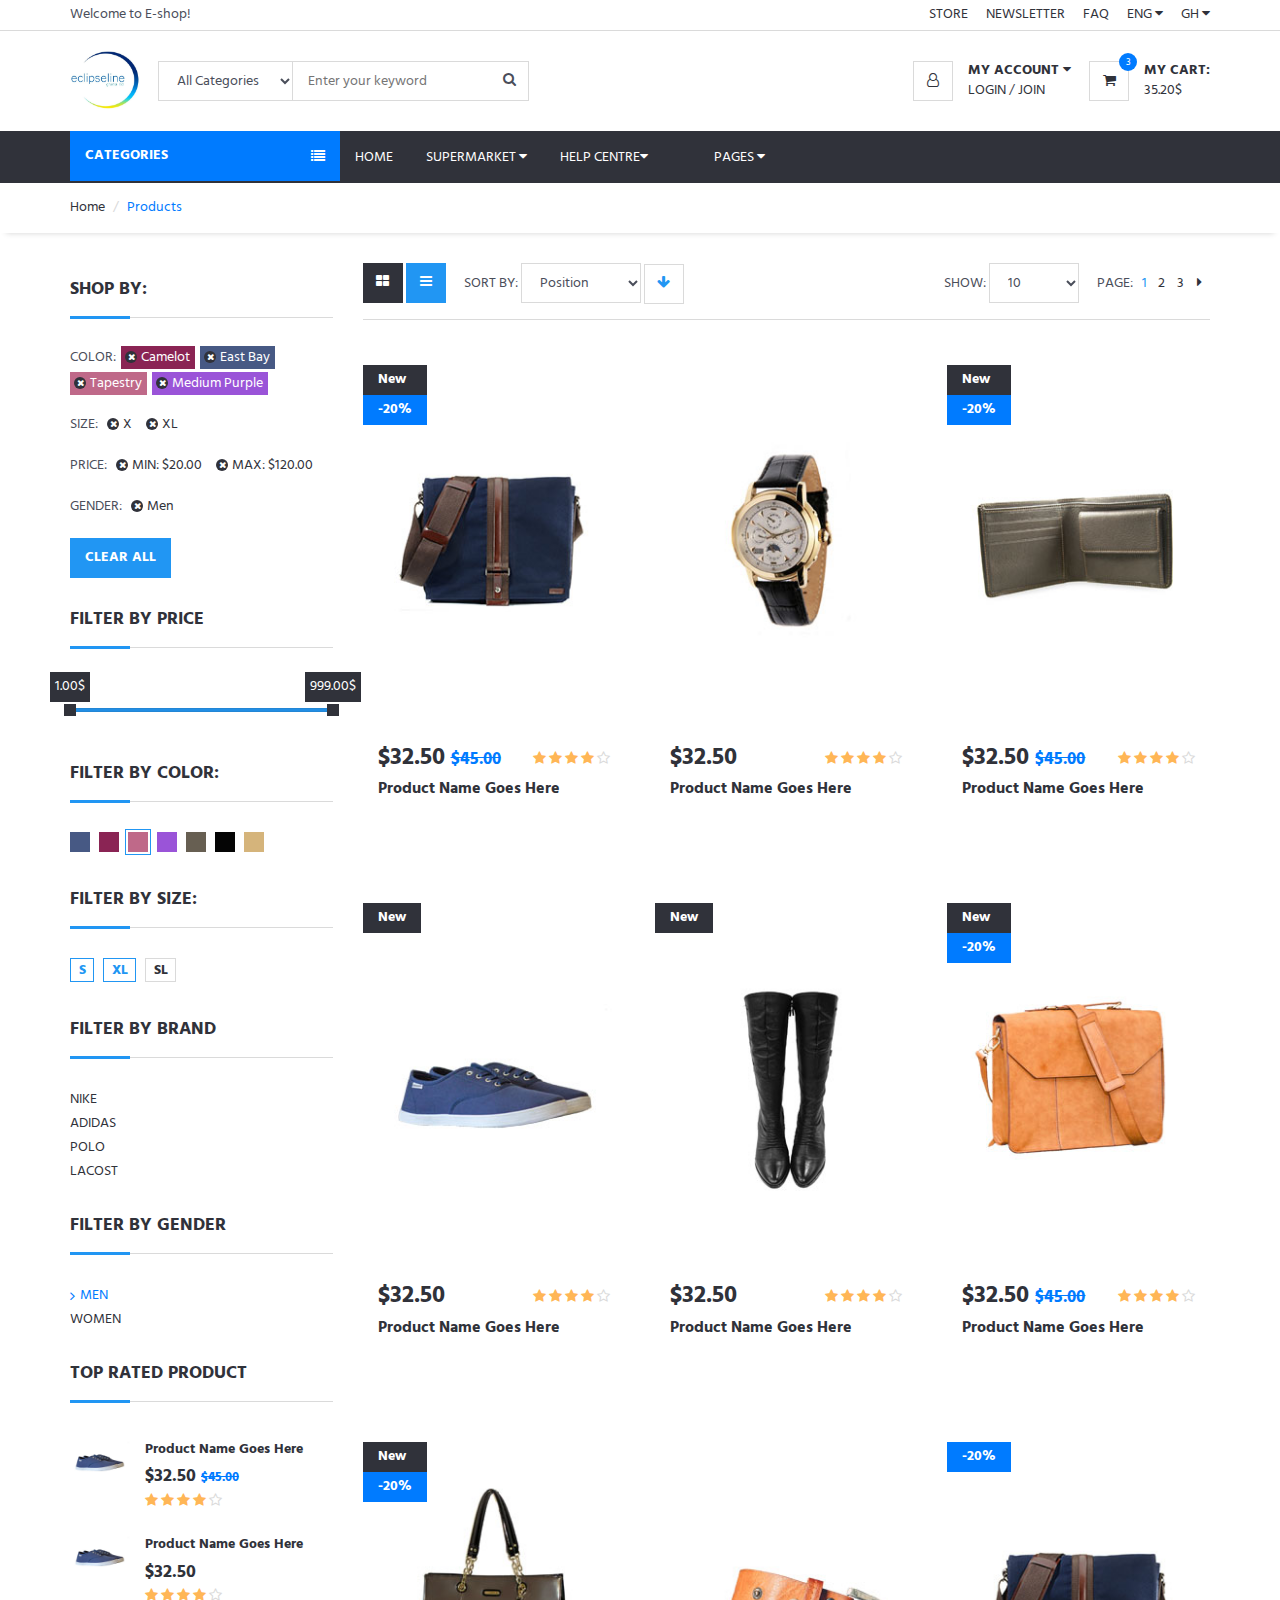
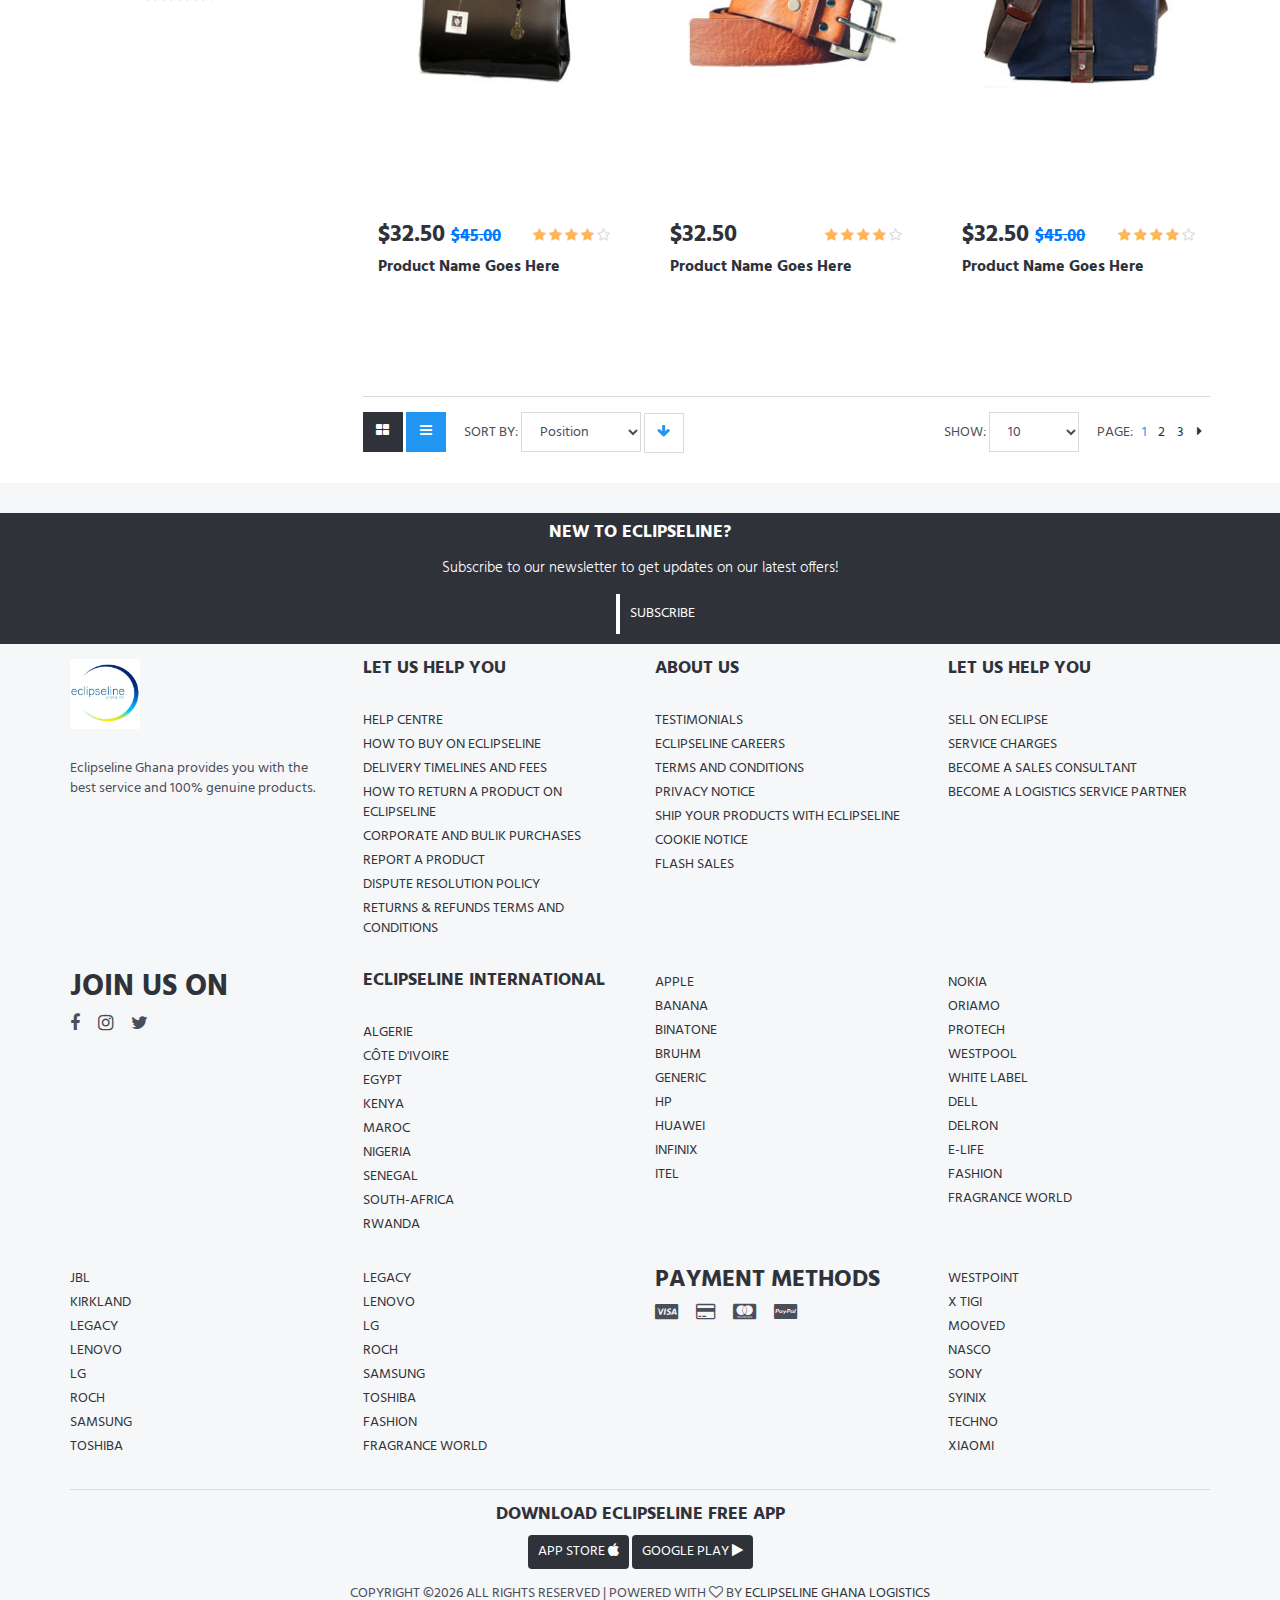
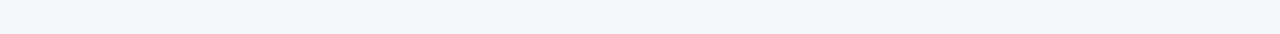
<file: products.html>
<!DOCTYPE html>
<html lang="en">

<head>
	<meta charset="utf-8">
	<meta http-equiv="X-UA-Compatible" content="IE=edge">
	<meta name="viewport" content="width=device-width, initial-scale=1">
	<!-- The above 3 meta tags *must* come first in the head; any other head content must come *after* these tags -->

	<title>Eclipseline Ghana| Products</title>

	<!-- Google font -->
	<link href="https://fonts.googleapis.com/css?family=Hind:400,700" rel="stylesheet">

	<!-- Bootstrap -->
	<link type="text/css" rel="stylesheet" href="css/bootstrap.min.css" />

	<!-- Slick -->
	<link type="text/css" rel="stylesheet" href="css/slick.css" />
	<link type="text/css" rel="stylesheet" href="css/slick-theme.css" />

	<!-- nouislider -->
	<link type="text/css" rel="stylesheet" href="css/nouislider.min.css" />

	<!-- Font Awesome Icon -->
	<link rel="stylesheet" href="css/font-awesome.min.css">
	<link rel='stylesheet' href='https://cdn-uicons.flaticon.com/uicons-regular-straight/css/uicons-regular-straight.css'>
	<link rel="stylesheet" href="css/font-awesome.min.css">
    <link rel="stylesheet" href="https://cdnjs.cloudflare.com/ajax/libs/font-awesome/4.7.0/css/font-awesome.min.css">

	<!-- Custom stlylesheet -->
	<link type="text/css" rel="stylesheet" href="css/style.css" />

	<!-- HTML5 shim and Respond.js for IE8 support of HTML5 elements and media queries -->
	<!-- WARNING: Respond.js doesn't work if you view the page via file:// -->
	<!--[if lt IE 9]>
		  <script src="https://oss.maxcdn.com/html5shiv/3.7.3/html5shiv.min.js"></script>
		  <script src="https://oss.maxcdn.com/respond/1.4.2/respond.min.js"></script>
		<![endif]-->

</head>

<body>
	<!-- HEADER -->
	<header>
		<!-- top Header -->
		<div id="top-header">
			<div class="container">
				<div class="pull-left">
					<span>Welcome to E-shop!</span>
				</div>
				<div class="pull-right">
					<ul class="header-top-links">
						<li><a href="#">Store</a></li>
						<li><a href="#">Newsletter</a></li>
						<li><a href="#">FAQ</a></li>
						<li class="dropdown default-dropdown">
							<a class="dropdown-toggle" data-toggle="dropdown" aria-expanded="true">ENG <i class="fa fa-caret-down"></i></a>
							<ul class="custom-menu">
								<li><a href="#">English (ENG)</a></li>
								<li><a href="#">Russian (Ru)</a></li>
								<li><a href="#">French (FR)</a></li>
								<li><a href="#">Spanish (Es)</a></li>
							</ul>
						</li>
						<li class="dropdown default-dropdown">
							<a class="dropdown-toggle" data-toggle="dropdown" aria-expanded="true">GH <i class="fa fa-caret-down"></i></a>
							<ul class="custom-menu">
								<li><a href="#">USD ($)</a></li>
								<li><a href="#">EUR (€)</a></li>
								<li><a href="#"> GH (₵)</a></li>
							</ul>
						</li>
					</ul>
				</div>
			</div>
		</div>
		<!-- /top Header -->

		<!-- header -->
		<div id="header">
			<div class="container">
				<div class="pull-left">
					<!-- Logo -->
					<div class="header-logo">
						<a class="logo" href="#">
							<img src="./img/eclipse.png" alt="">
						</a>
					</div>
					<!-- /Logo -->

					<!-- Search -->
					<div class="header-search">
						<form>
							<input class="input search-input" type="text" placeholder="Enter your keyword">
							<select class="input search-categories">
								<option value="0">All Categories</option>
								<option value="1">Category 01</option>
								<option value="1">Category 02</option>
							</select>
							<button class="search-btn"><i class="fa fa-search"></i></button>
						</form>
					</div>
					<!-- /Search -->
				</div>
				<div class="pull-right">
					<ul class="header-btns">
						<!-- Account -->
						<li class="header-account dropdown default-dropdown">
							<div class="dropdown-toggle" role="button" data-toggle="dropdown" aria-expanded="true">
								<div class="header-btns-icon">
									<i class="fa fa-user-o"></i>
								</div>
								<strong class="text-uppercase">My Account <i class="fa fa-caret-down"></i></strong>
							</div>
							<a href="#" class="text-uppercase">Login</a> / <a href="#" class="text-uppercase">Join</a>
							<ul class="custom-menu">
								<li><a href="#"><i class="fa fa-user-o"></i> My Account</a></li>
								<li><a href="#"><i class="fa fa-heart-o"></i> My Wishlist</a></li>
								<li><a href="#"><i class="fa fa-exchange"></i> Compare</a></li>
								<li><a href="#"><i class="fa fa-check"></i> Checkout</a></li>
								<li><a href="#"><i class="fa fa-unlock-alt"></i> Login</a></li>
								<li><a href="#"><i class="fa fa-user-plus"></i> Create An Account</a></li>
							</ul>
						</li>
						<!-- /Account -->

						<!-- Cart -->
						<li class="header-cart dropdown default-dropdown">
							<a class="dropdown-toggle" data-toggle="dropdown" aria-expanded="true">
								<div class="header-btns-icon">
									<i class="fa fa-shopping-cart"></i>
									<span class="qty">3</span>
								</div>
								<strong class="text-uppercase">My Cart:</strong>
								<br>
								<span>35.20$</span>
							</a>
							<div class="custom-menu">
								<div id="shopping-cart">
									<div class="shopping-cart-list">
										<div class="product product-widget">
											<div class="product-thumb">
												<img src="./img/thumb-product01.jpg" alt="">
											</div>
											<div class="product-body">
												<h3 class="product-price">$32.50 <span class="qty">x3</span></h3>
												<h2 class="product-name"><a href="#">Product Name Goes Here</a></h2>
											</div>
											<button class="cancel-btn"><i class="fa fa-trash"></i></button>
										</div>
										<div class="product product-widget">
											<div class="product-thumb">
												<img src="./img/thumb-product01.jpg" alt="">
											</div>
											<div class="product-body">
												<h3 class="product-price">$32.50 <span class="qty">x3</span></h3>
												<h2 class="product-name"><a href="#">Product Name Goes Here</a></h2>
											</div>
											<button class="cancel-btn"><i class="fa fa-trash"></i></button>
										</div>
									</div>
									<div class="shopping-cart-btns">
										<button class="main-btn">View Cart</button>
										<button class="primary-btn">Checkout <i class="fa fa-arrow-circle-right"></i></button>
									</div>
								</div>
							</div>
						</li>
						<!-- /Cart -->

						<!-- Mobile nav toggle-->
						<li class="nav-toggle">
							<button class="nav-toggle-btn main-btn icon-btn"><i class="fa fa-bars"></i></button>
						</li>
						<!-- / Mobile nav toggle -->
					</ul>
				</div>
			</div>
			<!-- header -->
		</div>
		<!-- container -->
	</header>
	<!-- /HEADER -->

	<!-- NAVIGATION -->
	<div id="navigation">
		<!-- container -->
		<div class="container">
			<div id="responsive-nav">
				<!-- category nav -->
				<div class="category-nav show-on-click">
					<span class="category-header">Categories <i class="fa fa-list"></i></span>
					<ul class="category-list">
						<li class="dropdown side-dropdown">
							<a class="dropdown-toggle" data-toggle="dropdown" aria-expanded="true">Gaming <i class="fa fa-angle-right"></i></a>
							<div class="custom-menu">
								<div class="row">
									<div class="col-md-4">
										<ul class="list-links">
											<li>
												<h3 class="list-links-title">Categories</h3></li>
											<li><a href="#">Women’s Clothing</a></li>
											<li><a href="#">Men’s Clothing</a></li>
											<li><a href="#">Phones & Accessories</a></li>
											<li><a href="#">Jewelry & Watches</a></li>
											<li><a href="#">Bags & Shoes</a></li>
										</ul>
										<hr class="hidden-md hidden-lg">
									</div>
									<div class="col-md-4">
										<ul class="list-links">
											<li>
												<h3 class="list-links-title">Categories</h3></li>
											<li><a href="#">Women’s Clothing</a></li>
											<li><a href="#">Men’s Clothing</a></li>
											<li><a href="#">Phones & Accessories</a></li>
											<li><a href="#">Jewelry & Watches</a></li>
											<li><a href="#">Bags & Shoes</a></li>
										</ul>
										<hr class="hidden-md hidden-lg">
									</div>
									<div class="col-md-4">
										<ul class="list-links">
											<li>
												<h3 class="list-links-title">Categories</h3></li>
											<li><a href="#">Women’s Clothing</a></li>
											<li><a href="#">Men’s Clothing</a></li>
											<li><a href="#">Phones & Accessories</a></li>
											<li><a href="#">Jewelry & Watches</a></li>
											<li><a href="#">Bags & Shoes</a></li>
										</ul>
									</div>
								</div>
								<div class="row hidden-sm hidden-xs">
									<div class="col-md-12">
										<hr>
										<a class="banner banner-1" href="#">
											<img src="./img/banner05.jpg" alt="">
											<div class="banner-caption text-center">
												<h2 class="white-color">NEW COLLECTION</h2>
												<h3 class="white-color font-weak">HOT DEAL</h3>
											</div>
										</a>
									</div>
								</div>
							</div>
						</li>
						<li><a href="#"><i class="fi fi-rs-lipstick"></i> Health & Beauty</a></li>
						<li class="dropdown side-dropdown"><a class="dropdown-toggle" data-toggle="dropdown" aria-expanded="true">Phones & Accessories <i class="fa fa-angle-right"></i></a>
							<div class="custom-menu">
								<div class="row">
									<div class="col-md-4">
										<ul class="list-links">
											<li>
												<h3 class="list-links-title">Categories</h3></li>
											<li><a href="#">Women’s Clothing</a></li>
											<li><a href="#">Men’s Clothing</a></li>
											<li><a href="#">Phones & Accessories</a></li>
											<li><a href="#">Jewelry & Watches</a></li>
											<li><a href="#">Bags & Shoes</a></li>
										</ul>
										<hr>
										<ul class="list-links">
											<li>
												<h3 class="list-links-title">Categories</h3></li>
											<li><a href="#">Women’s Clothing</a></li>
											<li><a href="#">Men’s Clothing</a></li>
											<li><a href="#">Phones & Accessories</a></li>
											<li><a href="#">Jewelry & Watches</a></li>
											<li><a href="#">Bags & Shoes</a></li>
										</ul>
										<hr class="hidden-md hidden-lg">
									</div>
									<div class="col-md-4">
										<ul class="list-links">
											<li>
												<h3 class="list-links-title">Categories</h3></li>
											<li><a href="#">Women’s Clothing</a></li>
											<li><a href="#">Men’s Clothing</a></li>
											<li><a href="#">Phones & Accessories</a></li>
											<li><a href="#">Jewelry & Watches</a></li>
											<li><a href="#">Bags & Shoes</a></li>
										</ul>
										<hr>
										<ul class="list-links">
											<li>
												<h3 class="list-links-title">Categories</h3></li>
											<li><a href="#">Women’s Clothing</a></li>
											<li><a href="#">Men’s Clothing</a></li>
											<li><a href="#">Phones & Accessories</a></li>
											<li><a href="#">Jewelry & Watches</a></li>
											<li><a href="#">Bags & Shoes</a></li>
										</ul>
									</div>
									<div class="col-md-4 hidden-sm hidden-xs">
										<a class="banner banner-2" href="#">
											<img src="./img/banner04.jpg" alt="">
											<div class="banner-caption">
												<h3 class="white-color">NEW<br>COLLECTION</h3>
											</div>
										</a>
									</div>
								</div>
							</div>
						</li>
						<li><a href="#"><i class="fi fi-rs-house-building"></i> Home & Office</a></li>
						<li><a href="#"><i class="fi fi-rs-computer"></i> Computing</a></li>
						<li class="dropdown side-dropdown">
							<a class="dropdown-toggle" data-toggle="dropdown" aria-expanded="true"> Fashion<i class="fa fa-angle-right"></i></a>
							<div class="custom-menu">
								<div class="row">
									<div class="col-md-4">
										<ul class="list-links">
											<li>
												<h3 class="list-links-title"><i class="fi fi-rs-mockup"></i> Categories</h3></li>
											<li><a href="#">Women’s Clothing</a></li>
											<li><a href="#">Men’s Clothing</a></li>
											<li><a href="#">Phones & Accessories</a></li>
											<li><a href="#">Jewelry & Watches</a></li>
											<li><a href="#">Bags & Shoes</a></li>
										</ul>
										<hr>
										<ul class="list-links">
											<li>
												<h3 class="list-links-title">Categories</h3></li>
											<li><a href="#">Women’s Clothing</a></li>
											<li><a href="#">Men’s Clothing</a></li>
											<li><a href="#">Phones & Accessories</a></li>
											<li><a href="#">Jewelry & Watches</a></li>
											<li><a href="#">Bags & Shoes</a></li>
										</ul>
										<hr class="hidden-md hidden-lg">
									</div>
									<div class="col-md-4">
										<ul class="list-links">
											<li>
												<h3 class="list-links-title">Categories</h3></li>
											<li><a href="#">Women’s Clothing</a></li>
											<li><a href="#">Men’s Clothing</a></li>
											<li><a href="#">Phones & Accessories</a></li>
											<li><a href="#">Jewelry & Watches</a></li>
											<li><a href="#">Bags & Shoes</a></li>
										</ul>
										<hr>
										<ul class="list-links">
											<li>
												<h3 class="list-links-title">Categories</h3></li>
											<li><a href="#">Women’s Clothing</a></li>
											<li><a href="#">Men’s Clothing</a></li>
											<li><a href="#">Phones & Accessories</a></li>
											<li><a href="#">Jewelry & Watches</a></li>
											<li><a href="#">Bags & Shoes</a></li>
										</ul>
										<hr class="hidden-md hidden-lg">
									</div>
									<div class="col-md-4">
										<ul class="list-links">
											<li>
												<h3 class="list-links-title">Categories</h3></li>
											<li><a href="#">Women’s Clothing</a></li>
											<li><a href="#">Men’s Clothing</a></li>
											<li><a href="#">Phones & Accessories</a></li>
											<li><a href="#">Jewelry & Watches</a></li>
											<li><a href="#">Bags & Shoes</a></li>
										</ul>
										<hr>
										<ul class="list-links">
											<li>
												<h3 class="list-links-title">Categories</h3></li>
											<li><a href="#">Women’s Clothing</a></li>
											<li><a href="#">Men’s Clothing</a></li>
											<li><a href="#">Phones & Accessories</a></li>
											<li><a href="#">Jewelry & Watches</a></li>
											<li><a href="#">Bags & Shoes</a></li>
										</ul>
									</div>
								</div>
							</div>
						</li>
						<li><a href="#"><i class="fi fi-rs-data-transfer"></i> Electronics</a></li>
						<li><a href="#"><i class="fi fi-rs-car"></i> Automobile</a></li>
						<li><a href="#"><i class="fi fi-rs-child-head"></i> Baby Products</a></li>
						<li><a href="#"><i class="fi fi-rs-gym"></i> Sporting Goods</a></li>
					</ul>
				</div>
				<!-- /category nav -->

				<!-- menu nav -->
				<div class="menu-nav">
					<span class="menu-header">Menu <i class="fa fa-bars"></i></span>
					<ul class="menu-list">
						<li><a href="#"><i class="fi fi-rs-house-chimney"></i> Home</a></li>
						<li class="dropdown mega-dropdown"><a class="dropdown-toggle" data-toggle="dropdown" aria-expanded="true"><i class="fi fi-rs-apple-whole"></i> Supermarket <i class="fa fa-caret-down"></i></a>
							<div class="custom-menu">
								<div class="row">
									<div class="col-md-4">
										<ul class="list-links">
											<li>
												<h3 class="list-links-title">Categories</h3></li>
											<li><a href="#">Women’s Clothing</a></li>
											<li><a href="#">Men’s Clothing</a></li>
											<li><a href="#">Phones & Accessories</a></li>
											<li><a href="#">Jewelry & Watches</a></li>
											<li><a href="#">Bags & Shoes</a></li>
										</ul>
										<hr class="hidden-md hidden-lg">
									</div>
									<div class="col-md-4">
										<ul class="list-links">
											<li>
												<h3 class="list-links-title">Categories</h3></li>
											<li><a href="#">Women’s Clothing</a></li>
											<li><a href="#">Men’s Clothing</a></li>
											<li><a href="#">Phones & Accessories</a></li>
											<li><a href="#">Jewelry & Watches</a></li>
											<li><a href="#">Bags & Shoes</a></li>
										</ul>
										<hr class="hidden-md hidden-lg">
									</div>
									<div class="col-md-4">
										<ul class="list-links">
											<li>
												<h3 class="list-links-title">Categories</h3></li>
											<li><a href="#">Women’s Clothing</a></li>
											<li><a href="#">Men’s Clothing</a></li>
											<li><a href="#">Phones & Accessories</a></li>
											<li><a href="#">Jewelry & Watches</a></li>
											<li><a href="#">Bags & Shoes</a></li>
										</ul>
									</div>
								</div>
								<div class="row hidden-sm hidden-xs">
									<div class="col-md-12">
										<hr>
										<a class="banner banner-1" href="#">
											<img src="./img/banner05.jpg" alt="">
											<div class="banner-caption text-center">
												<h2 class="white-color">NEW COLLECTION</h2>
												<h3 class="white-color font-weak">HOT DEAL</h3>
											</div>
										</a>
									</div>
								</div>
							</div>
						</li>
						<li class="dropdown mega-dropdown full-width"><a class="dropdown-toggle" data-toggle="dropdown" aria-expanded="true"> <i class="fi fi-rs-interrogation"></i> Help Centre<i class="fa fa-caret-down"></i></a>
							<div class="custom-menu">
								<div class="row">
									<div class="col-md-3">
										<div class="hidden-sm hidden-xs">
											<a class="banner banner-1" href="#">
												<img src="./img/banner06.jpg" alt="">
												<div class="banner-caption text-center">
													<h3 class="white-color text-uppercase">Women’s</h3>
												</div>
											</a>
											<hr>
										</div>
										<ul class="list-links">
											<li>
												<h3 class="list-links-title">Categories</h3></li>
											<li><a href="#">Women’s Clothing</a></li>
											<li><a href="#">Men’s Clothing</a></li>
											<li><a href="#">Phones & Accessories</a></li>
											<li><a href="#">Jewelry & Watches</a></li>
											<li><a href="#">Bags & Shoes</a></li>
										</ul>
									</div>
									<div class="col-md-3">
										<div class="hidden-sm hidden-xs">
											<a class="banner banner-1" href="#">
												<img src="./img/banner07.jpg" alt="">
												<div class="banner-caption text-center">
													<h3 class="white-color text-uppercase">Men’s</h3>
												</div>
											</a>
										</div>
										<hr>
										<ul class="list-links">
											<li>
												<h3 class="list-links-title">Categories</h3></li>
											<li><a href="#">Women’s Clothing</a></li>
											<li><a href="#">Men’s Clothing</a></li>
											<li><a href="#">Phones & Accessories</a></li>
											<li><a href="#">Jewelry & Watches</a></li>
											<li><a href="#">Bags & Shoes</a></li>
										</ul>
									</div>
									<div class="col-md-3">
										<div class="hidden-sm hidden-xs">
											<a class="banner banner-1" href="#">
												<img src="./img/banner08.jpg" alt="">
												<div class="banner-caption text-center">
													<h3 class="white-color text-uppercase">Accessories</h3>
												</div>
											</a>
										</div>
										<hr>
										<ul class="list-links">
											<li>
												<h3 class="list-links-title">Categories</h3></li>
											<li><a href="#">Women’s Clothing</a></li>
											<li><a href="#">Men’s Clothing</a></li>
											<li><a href="#">Phones & Accessories</a></li>
											<li><a href="#">Jewelry & Watches</a></li>
											<li><a href="#">Bags & Shoes</a></li>
										</ul>
									</div>
									<div class="col-md-3">
										<div class="hidden-sm hidden-xs">
											<a class="banner banner-1" href="#">
												<img src="./img/banner09.jpg" alt="">
												<div class="banner-caption text-center">
													<h3 class="white-color text-uppercase">Bags</h3>
												</div>
											</a>
										</div>
										<hr>
										<ul class="list-links">
											<li>
												<h3 class="list-links-title">Categories</h3></li>
											<li><a href="#">Women’s Clothing</a></li>
											<li><a href="#">Men’s Clothing</a></li>
											<li><a href="#">Phones & Accessories</a></li>
											<li><a href="#">Jewelry & Watches</a></li>
											<li><a href="#">Bags & Shoes</a></li>
										</ul>
									</div>
								</div>
							</div>
						</li>
						<li><a href="#"></a></li>
						<li class="dropdown default-dropdown"><a class="dropdown-toggle" data-toggle="dropdown" aria-expanded="true">Pages <i class="fa fa-caret-down"></i></a>
							<ul class="custom-menu">
								<li><a href="index.html">Home</a></li>
								<li><a href="products.html">Products</a></li>
								<li><a href="product-page.html">Product Details</a></li>
								<li><a href="checkout.html">Checkout</a></li>
							</ul>
						</li>
					</ul>
				</div>
				<!-- menu nav -->
			</div>
		</div>
		<!-- /container -->
	</div>
	<!-- /NAVIGATION -->

	<!-- BREADCRUMB -->
	<div id="breadcrumb">
		<div class="container">
			<ul class="breadcrumb">
				<li><a href="#">Home</a></li>
				<li class="active">Products</li>
			</ul>
		</div>
	</div>
	<!-- /BREADCRUMB -->

	<!-- section -->
	<div class="section">
		<!-- container -->
		<div class="container">
			<!-- row -->
			<div class="row">
				<!-- ASIDE -->
				<div id="aside" class="col-md-3">
					<!-- aside widget -->
					<div class="aside">
						<h3 class="aside-title">Shop by:</h3>
						<ul class="filter-list">
							<li><span class="text-uppercase">color:</span></li>
							<li><a href="#" style="color:#FFF; background-color:#8A2454;">Camelot</a></li>
							<li><a href="#" style="color:#FFF; background-color:#475984;">East Bay</a></li>
							<li><a href="#" style="color:#FFF; background-color:#BF6989;">Tapestry</a></li>
							<li><a href="#" style="color:#FFF; background-color:#9A54D8;">Medium Purple</a></li>
						</ul>

						<ul class="filter-list">
							<li><span class="text-uppercase">Size:</span></li>
							<li><a href="#">X</a></li>
							<li><a href="#">XL</a></li>
						</ul>

						<ul class="filter-list">
							<li><span class="text-uppercase">Price:</span></li>
							<li><a href="#">MIN: $20.00</a></li>
							<li><a href="#">MAX: $120.00</a></li>
						</ul>

						<ul class="filter-list">
							<li><span class="text-uppercase">Gender:</span></li>
							<li><a href="#">Men</a></li>
						</ul>

						<button class="primary-btn">Clear All</button>
					</div>
					<!-- /aside widget -->

					<!-- aside widget -->
					<div class="aside">
						<h3 class="aside-title">Filter by Price</h3>
						<div id="price-slider"></div>
					</div>
					<!-- aside widget -->

					<!-- aside widget -->
					<div class="aside">
						<h3 class="aside-title">Filter By Color:</h3>
						<ul class="color-option">
							<li><a href="#" style="background-color:#475984;"></a></li>
							<li><a href="#" style="background-color:#8A2454;"></a></li>
							<li class="active"><a href="#" style="background-color:#BF6989;"></a></li>
							<li><a href="#" style="background-color:#9A54D8;"></a></li>
							<li><a href="#" style="background-color:#675F52;"></a></li>
							<li><a href="#" style="background-color:#050505;"></a></li>
							<li><a href="#" style="background-color:#D5B47B;"></a></li>
						</ul>
					</div>
					<!-- /aside widget -->

					<!-- aside widget -->
					<div class="aside">
						<h3 class="aside-title">Filter By Size:</h3>
						<ul class="size-option">
							<li class="active"><a href="#">S</a></li>
							<li class="active"><a href="#">XL</a></li>
							<li><a href="#">SL</a></li>
						</ul>
					</div>
					<!-- /aside widget -->

					<!-- aside widget -->
					<div class="aside">
						<h3 class="aside-title">Filter by Brand</h3>
						<ul class="list-links">
							<li><a href="#">Nike</a></li>
							<li><a href="#">Adidas</a></li>
							<li><a href="#">Polo</a></li>
							<li><a href="#">Lacost</a></li>
						</ul>
					</div>
					<!-- /aside widget -->

					<!-- aside widget -->
					<div class="aside">
						<h3 class="aside-title">Filter by Gender</h3>
						<ul class="list-links">
							<li class="active"><a href="#">Men</a></li>
							<li><a href="#">Women</a></li>
						</ul>
					</div>
					<!-- /aside widget -->

					<!-- aside widget -->
					<div class="aside">
						<h3 class="aside-title">Top Rated Product</h3>
						<!-- widget product -->
						<div class="product product-widget">
							<div class="product-thumb">
								<img src="./img/thumb-product01.jpg" alt="">
							</div>
							<div class="product-body">
								<h2 class="product-name"><a href="#">Product Name Goes Here</a></h2>
								<h3 class="product-price">$32.50 <del class="product-old-price">$45.00</del></h3>
								<div class="product-rating">
									<i class="fa fa-star"></i>
									<i class="fa fa-star"></i>
									<i class="fa fa-star"></i>
									<i class="fa fa-star"></i>
									<i class="fa fa-star-o empty"></i>
								</div>
							</div>
						</div>
						<!-- /widget product -->

						<!-- widget product -->
						<div class="product product-widget">
							<div class="product-thumb">
								<img src="./img/thumb-product01.jpg" alt="">
							</div>
							<div class="product-body">
								<h2 class="product-name"><a href="#">Product Name Goes Here</a></h2>
								<h3 class="product-price">$32.50</h3>
								<div class="product-rating">
									<i class="fa fa-star"></i>
									<i class="fa fa-star"></i>
									<i class="fa fa-star"></i>
									<i class="fa fa-star"></i>
									<i class="fa fa-star-o empty"></i>
								</div>
							</div>
						</div>
						<!-- /widget product -->
					</div>
					<!-- /aside widget -->
				</div>
				<!-- /ASIDE -->

				<!-- MAIN -->
				<div id="main" class="col-md-9">
					<!-- store top filter -->
					<div class="store-filter clearfix">
						<div class="pull-left">
							<div class="row-filter">
								<a href="#"><i class="fa fa-th-large"></i></a>
								<a href="#" class="active"><i class="fa fa-bars"></i></a>
							</div>
							<div class="sort-filter">
								<span class="text-uppercase">Sort By:</span>
								<select class="input">
										<option value="0">Position</option>
										<option value="0">Price</option>
										<option value="0">Rating</option>
									</select>
								<a href="#" class="main-btn icon-btn"><i class="fa fa-arrow-down"></i></a>
							</div>
						</div>
						<div class="pull-right">
							<div class="page-filter">
								<span class="text-uppercase">Show:</span>
								<select class="input">
										<option value="0">10</option>
										<option value="1">20</option>
										<option value="2">30</option>
									</select>
							</div>
							<ul class="store-pages">
								<li><span class="text-uppercase">Page:</span></li>
								<li class="active">1</li>
								<li><a href="#">2</a></li>
								<li><a href="#">3</a></li>
								<li><a href="#"><i class="fa fa-caret-right"></i></a></li>
							</ul>
						</div>
					</div>
					<!-- /store top filter -->

					<!-- STORE -->
					<div id="store">
						<!-- row -->
						<div class="row">
							<!-- Product Single -->
							<div class="col-md-4 col-sm-6 col-xs-6">
								<div class="product product-single">
									<div class="product-thumb">
										<div class="product-label">
											<span>New</span>
											<span class="sale">-20%</span>
										</div>
										<button class="main-btn quick-view"><i class="fa fa-search-plus"></i> Quick view</button>
										<img src="./img/product01.jpg" alt="">
									</div>
									<div class="product-body">
										<h3 class="product-price">$32.50 <del class="product-old-price">$45.00</del></h3>
										<div class="product-rating">
											<i class="fa fa-star"></i>
											<i class="fa fa-star"></i>
											<i class="fa fa-star"></i>
											<i class="fa fa-star"></i>
											<i class="fa fa-star-o empty"></i>
										</div>
										<h2 class="product-name"><a href="#">Product Name Goes Here</a></h2>
										<div class="product-btns">
											<button class="main-btn icon-btn"><i class="fa fa-heart"></i></button>
											<button class="main-btn icon-btn"><i class="fa fa-exchange"></i></button>
											<button class="primary-btn add-to-cart"><i class="fa fa-shopping-cart"></i> Add to Cart</button>
										</div>
									</div>
								</div>
							</div>
							<!-- /Product Single -->

							<!-- Product Single -->
							<div class="col-md-4 col-sm-6 col-xs-6">
								<div class="product product-single">
									<div class="product-thumb">
										<button class="main-btn quick-view"><i class="fa fa-search-plus"></i> Quick view</button>
										<img src="./img/product02.jpg" alt="">
									</div>
									<div class="product-body">
										<h3 class="product-price">$32.50</h3>
										<div class="product-rating">
											<i class="fa fa-star"></i>
											<i class="fa fa-star"></i>
											<i class="fa fa-star"></i>
											<i class="fa fa-star"></i>
											<i class="fa fa-star-o empty"></i>
										</div>
										<h2 class="product-name"><a href="#">Product Name Goes Here</a></h2>
										<div class="product-btns">
											<button class="main-btn icon-btn"><i class="fa fa-heart"></i></button>
											<button class="main-btn icon-btn"><i class="fa fa-exchange"></i></button>
											<button class="primary-btn add-to-cart"><i class="fa fa-shopping-cart"></i> Add to Cart</button>
										</div>
									</div>
								</div>
							</div>
							<!-- /Product Single -->

							<div class="clearfix visible-sm visible-xs"></div>

							<!-- Product Single -->
							<div class="col-md-4 col-sm-6 col-xs-6">
								<div class="product product-single">
									<div class="product-thumb">
										<div class="product-label">
											<span>New</span>
											<span class="sale">-20%</span>
										</div>
										<button class="main-btn quick-view"><i class="fa fa-search-plus"></i> Quick view</button>
										<img src="./img/product03.jpg" alt="">
									</div>
									<div class="product-body">
										<h3 class="product-price">$32.50 <del class="product-old-price">$45.00</del></h3>
										<div class="product-rating">
											<i class="fa fa-star"></i>
											<i class="fa fa-star"></i>
											<i class="fa fa-star"></i>
											<i class="fa fa-star"></i>
											<i class="fa fa-star-o empty"></i>
										</div>
										<h2 class="product-name"><a href="#">Product Name Goes Here</a></h2>
										<div class="product-btns">
											<button class="main-btn icon-btn"><i class="fa fa-heart"></i></button>
											<button class="main-btn icon-btn"><i class="fa fa-exchange"></i></button>
											<button class="primary-btn add-to-cart"><i class="fa fa-shopping-cart"></i> Add to Cart</button>
										</div>
									</div>
								</div>
							</div>
							<!-- /Product Single -->

							<div class="clearfix visible-md visible-lg"></div>

							<!-- Product Single -->
							<div class="col-md-4 col-sm-6 col-xs-6">
								<div class="product product-single">
									<div class="product-thumb">
										<div class="product-label">
											<span>New</span>
										</div>
										<button class="main-btn quick-view"><i class="fa fa-search-plus"></i> Quick view</button>
										<img src="./img/product04.jpg" alt="">
									</div>
									<div class="product-body">
										<h3 class="product-price">$32.50</h3>
										<div class="product-rating">
											<i class="fa fa-star"></i>
											<i class="fa fa-star"></i>
											<i class="fa fa-star"></i>
											<i class="fa fa-star"></i>
											<i class="fa fa-star-o empty"></i>
										</div>
										<h2 class="product-name"><a href="#">Product Name Goes Here</a></h2>
										<div class="product-btns">
											<button class="main-btn icon-btn"><i class="fa fa-heart"></i></button>
											<button class="main-btn icon-btn"><i class="fa fa-exchange"></i></button>
											<button class="primary-btn add-to-cart"><i class="fa fa-shopping-cart"></i> Add to Cart</button>
										</div>
									</div>
								</div>
							</div>
							<!-- /Product Single -->

							<div class="clearfix visible-sm visible-xs"></div>

							<!-- Product Single -->
							<div class="col-md-4 col-sm-6 col-xs-6">
								<div class="product product-single">
									<div class="product-thumb">
										<div class="product-label">
											<span>New</span>
										</div>
										<button class="main-btn quick-view"><i class="fa fa-search-plus"></i> Quick view</button>
										<img src="./img/product05.jpg" alt="">
									</div>
									<div class="product-body">
										<h3 class="product-price">$32.50</h3>
										<div class="product-rating">
											<i class="fa fa-star"></i>
											<i class="fa fa-star"></i>
											<i class="fa fa-star"></i>
											<i class="fa fa-star"></i>
											<i class="fa fa-star-o empty"></i>
										</div>
										<h2 class="product-name"><a href="#">Product Name Goes Here</a></h2>
										<div class="product-btns">
											<button class="main-btn icon-btn"><i class="fa fa-heart"></i></button>
											<button class="main-btn icon-btn"><i class="fa fa-exchange"></i></button>
											<button class="primary-btn add-to-cart"><i class="fa fa-shopping-cart"></i> Add to Cart</button>
										</div>
									</div>
								</div>
							</div>
							<!-- /Product Single -->

							<!-- Product Single -->
							<div class="col-md-4 col-sm-6 col-xs-6">
								<div class="product product-single">
									<div class="product-thumb">
										<div class="product-label">
											<span>New</span>
											<span class="sale">-20%</span>
										</div>
										<button class="main-btn quick-view"><i class="fa fa-search-plus"></i> Quick view</button>
										<img src="./img/product06.jpg" alt="">
									</div>
									<div class="product-body">
										<h3 class="product-price">$32.50 <del class="product-old-price">$45.00</del></h3>
										<div class="product-rating">
											<i class="fa fa-star"></i>
											<i class="fa fa-star"></i>
											<i class="fa fa-star"></i>
											<i class="fa fa-star"></i>
											<i class="fa fa-star-o empty"></i>
										</div>
										<h2 class="product-name"><a href="#">Product Name Goes Here</a></h2>
										<div class="product-btns">
											<button class="main-btn icon-btn"><i class="fa fa-heart"></i></button>
											<button class="main-btn icon-btn"><i class="fa fa-exchange"></i></button>
											<button class="primary-btn add-to-cart"><i class="fa fa-shopping-cart"></i> Add to Cart</button>
										</div>
									</div>
								</div>
							</div>
							<!-- /Product Single -->

							<div class="clearfix visible-md visible-lg visible-sm visible-xs"></div>

							<!-- Product Single -->
							<div class="col-md-4 col-sm-6 col-xs-6">
								<div class="product product-single">
									<div class="product-thumb">
										<div class="product-label">
											<span>New</span>
											<span class="sale">-20%</span>
										</div>
										<button class="main-btn quick-view"><i class="fa fa-search-plus"></i> Quick view</button>
										<img src="./img/product07.jpg" alt="">
									</div>
									<div class="product-body">
										<h3 class="product-price">$32.50 <del class="product-old-price">$45.00</del></h3>
										<div class="product-rating">
											<i class="fa fa-star"></i>
											<i class="fa fa-star"></i>
											<i class="fa fa-star"></i>
											<i class="fa fa-star"></i>
											<i class="fa fa-star-o empty"></i>
										</div>
										<h2 class="product-name"><a href="#">Product Name Goes Here</a></h2>
										<div class="product-btns">
											<button class="main-btn icon-btn"><i class="fa fa-heart"></i></button>
											<button class="main-btn icon-btn"><i class="fa fa-exchange"></i></button>
											<button class="primary-btn add-to-cart"><i class="fa fa-shopping-cart"></i> Add to Cart</button>
										</div>
									</div>
								</div>
							</div>
							<!-- /Product Single -->

							<!-- Product Single -->
							<div class="col-md-4 col-sm-6 col-xs-6">
								<div class="product product-single">
									<div class="product-thumb">
										<button class="main-btn quick-view"><i class="fa fa-search-plus"></i> Quick view</button>
										<img src="./img/product08.jpg" alt="">
									</div>
									<div class="product-body">
										<h3 class="product-price">$32.50</h3>
										<div class="product-rating">
											<i class="fa fa-star"></i>
											<i class="fa fa-star"></i>
											<i class="fa fa-star"></i>
											<i class="fa fa-star"></i>
											<i class="fa fa-star-o empty"></i>
										</div>
										<h2 class="product-name"><a href="#">Product Name Goes Here</a></h2>
										<div class="product-btns">
											<button class="main-btn icon-btn"><i class="fa fa-heart"></i></button>
											<button class="main-btn icon-btn"><i class="fa fa-exchange"></i></button>
											<button class="primary-btn add-to-cart"><i class="fa fa-shopping-cart"></i> Add to Cart</button>
										</div>
									</div>
								</div>
							</div>
							<!-- /Product Single -->

							<div class="clearfix visible-sm visible-xs"></div>

							<!-- Product Single -->
							<div class="col-md-4 col-sm-6 col-xs-6">
								<div class="product product-single">
									<div class="product-thumb">
										<div class="product-label">
											<span class="sale">-20%</span>
										</div>
										<button class="main-btn quick-view"><i class="fa fa-search-plus"></i> Quick view</button>
										<img src="./img/product01.jpg" alt="">
									</div>
									<div class="product-body">
										<h3 class="product-price">$32.50 <del class="product-old-price">$45.00</del></h3>
										<div class="product-rating">
											<i class="fa fa-star"></i>
											<i class="fa fa-star"></i>
											<i class="fa fa-star"></i>
											<i class="fa fa-star"></i>
											<i class="fa fa-star-o empty"></i>
										</div>
										<h2 class="product-name"><a href="#">Product Name Goes Here</a></h2>
										<div class="product-btns">
											<button class="main-btn icon-btn"><i class="fa fa-heart"></i></button>
											<button class="main-btn icon-btn"><i class="fa fa-exchange"></i></button>
											<button class="primary-btn add-to-cart"><i class="fa fa-shopping-cart"></i> Add to Cart</button>
										</div>
									</div>
								</div>
							</div>
							<!-- /Product Single -->
						</div>
						<!-- /row -->
					</div>
					<!-- /STORE -->

					<!-- store bottom filter -->
					<div class="store-filter clearfix">
						<div class="pull-left">
							<div class="row-filter">
								<a href="#"><i class="fa fa-th-large"></i></a>
								<a href="#" class="active"><i class="fa fa-bars"></i></a>
							</div>
							<div class="sort-filter">
								<span class="text-uppercase">Sort By:</span>
								<select class="input">
										<option value="0">Position</option>
										<option value="0">Price</option>
										<option value="0">Rating</option>
									</select>
								<a href="#" class="main-btn icon-btn"><i class="fa fa-arrow-down"></i></a>
							</div>
						</div>
						<div class="pull-right">
							<div class="page-filter">
								<span class="text-uppercase">Show:</span>
								<select class="input">
										<option value="0">10</option>
										<option value="1">20</option>
										<option value="2">30</option>
									</select>
							</div>
							<ul class="store-pages">
								<li><span class="text-uppercase">Page:</span></li>
								<li class="active">1</li>
								<li><a href="#">2</a></li>
								<li><a href="#">3</a></li>
								<li><a href="#"><i class="fa fa-caret-right"></i></a></li>
							</ul>
						</div>
					</div>
					<!-- /store bottom filter -->
				</div>
				<!-- /MAIN -->
			</div>
			<!-- /row -->
		</div>
		<!-- /container -->
	</div>
	<!-- /section -->

	<!-- FOOTER -->
	<footer id="footer" class="section section-grey">
		<!-- container -->
		<div class="newsletter">
				<form action="h4">
					<h4>NEW TO ECLIPSELINE?</h4>
					<P>Subscribe to our newsletter to get updates on our latest offers!</P>
					<div class="email-box">
							<i class="fi fi-rs-envelope"></i>
							<input class="tbox" type="email" name="" value="" placeholder="Enter E-mail Address">
							<button class="btn" type="button" name="button">Subscribe</button>
					</div>
				</form>
			</div>
			<div class="container">
				<!-- row -->
				<div class="row">
					<!-- footer widget -->
					<div class="col-md-3 col-sm-6 col-xs-6">
						<div class="footer">
							<!-- footer logo -->
							<div class="footer-logo">
								<a class="logo" href="#">
						<img src="./img/eclipse.png" alt="">
					  </a>
							</div>
							<!-- /footer logo -->
	
							<p>Eclipseline Ghana provides you with the best service and 100% genuine products.</p>
							<!-- footer social -->
							<!-- /footer social -->
						</div>
					</div>
					<!-- /footer widget -->
	
					<!-- footer widget -->
					<div class="col-md-3 col-sm-6 col-xs-6">
						<div class="footer">
						<h4 class="footer-header">LET US HELP YOU</h4>
						<ul class="list-links">
						  <li><a href="#">Help Centre</a></li>
						  <li><a href="#">How to buy on Eclipseline</a></li>
						  <li><a href="#">Delivery timelines and fees</a></li>
						  <li><a href="#">How to return a product on Eclipseline</a></li>
						  <li><a href="#">Corporate and bulik purchases</a></li>
						  <li><a href="#">Report a Product</a></li>
						  <li><a href="#">Dispute Resolution Policy</a></li>
						  <li><a href="#">Returns & Refunds terms and conditions</a></li>
						</ul>
						</div>
					</div>
					<!-- /footer widget -->
	
					<div class="clearfix visible-sm visible-xs"></div>
	
					<!-- footer widget -->
					<div class="col-md-3 col-sm-6 col-xs-6">
						<div class="footer">
						<h4 class="footer-header">ABOUT US</h4>
						<ul class="list-links">
						  <li><a href="#">Testimonials</a></li>
						  <li><a href="#">Eclipseline Careers</a></li>
						  <li><a href="#">Terms and Conditions</a></li>
						  <li><a href="#">Privacy Notice</a></li>
						  <li><a href="#">Ship your products with Eclipseline</a></li>
						  <li><a href="#">Cookie Notice</a></li>
						  <li><a href="#">Flash Sales</a></li>
						</ul>
						</div>
					</div>
	
					<div class="clearfix visible-sm visible-xs"></div>
	
					<div class="col-md-3 col-sm-6 col-xs-6">
						<div class="footer">
							<h4 class="footer-header">LET US HELP YOU</h4>
							<ul class="list-links">
							  <li><a href="#">Sell on Eclipse</a></li>
							  <li><a href="#">Service charges</a></li>
							  <li><a href="#">Become a Sales Consultant</a></li>
							  <li><a href="#">Become a Logistics Service Partner</a></li>
							</ul>
						</div>
					</div>
	
					<!-- /footer widget -->
	
					<!-- footer subscribe -->
					<!-- /footer subscribe -->
				</div>
				<div class="row">
					<!-- footer widget -->
					<div class="col-md-3 col-sm-6 col-xs-6">
						<div class="footer">
								<h2>JOIN US ON</h2>
								<ul class="socials">
									<i class="fa fa-facebook"></i>
									<i class="fa fa-instagram"></i>
									<i class="fa fa-twitter"></i>
								</ul>
						</div>
					</div>
					<!-- /footer widget -->
	
					<!-- footer widget -->
					<div class="col-md-3 col-sm-6 col-xs-6">
						<div class="footer">
								<h4 class="footer-header">ECLIPSELINE INTERNATIONAL</h4>
								<ul class="list-links">
									<li><a href="#">Algerie</a></li>
									<li><a href="#">Côte d'Ivoire</a></li>
									<li><a href="#">Egypt</a></li>
									<li><a href="#">Kenya</a></li>
									<li><a href="#">Maroc</a></li>
									<li><a href="#">Nigeria</a></li>
									<li><a href="#">Senegal</a></li>
									<li><a href="#">South-Africa</a></li>
									<li><a href="#">Rwanda</a></li>
								</ul>
						</div>
					</div>
					<!-- /footer widget -->
	
					<div class="clearfix visible-sm visible-xs"></div>
	
					<!-- footer widget -->
					<div class="col-md-3 col-sm-6 col-xs-6">
						<div class="footer">
								<ul class="list-links">
									<li><a href="#">Apple</a></li>
									<li><a href="#">Banana</a></li>
									<li><a href="#">Binatone</a></li>
									<li><a href="#">Bruhm</a></li>
									<li><a href="#">Generic</a></li>
									<li><a href="#">HP</a></li>
									<li><a href="#">Huawei</a></li>
									<li><a href="#">Infinix</a></li>
									<li><a href="#">Itel</a></li>
								</ul>
						</div>
					</div>
	
					<div class="clearfix visible-sm visible-xs"></div>
	
					<div class="col-md-3 col-sm-6 col-xs-6">
						<div class="footer">
								<ul class="list-links">
									<li><a href="#">Nokia</a></li>
									<li><a href="#">Oriamo</a></li>
									<li><a href="#">Protech</a></li>
									<li><a href="#">Westpool</a></li>
									<li><a href="#">White Label</a></li>
									<li><a href="#">DELL</a></li>
									<li><a href="#">Delron</a></li>
									<li><a href="#">E-Life</a></li>
									<li><a href="#">Fashion</a></li>
									<li><a href="#">Fragrance World</a></li>
								</ul>
						</div>
					</div>
	
					<!-- /footer widget -->
				</div>
				<div class="row">
					<!-- footer widget -->
					<div class="col-md-3 col-sm-6 col-xs-6">
						<div class="footer">
								<ul class="list-links">
									<li><a href="#">JBL</a></li>
									<li><a href="#">Kirkland</a></li>
									<li><a href="#">Legacy</a></li>
									<li><a href="#">Lenovo</a></li>
									<li><a href="#">LG</a></li>
									<li><a href="#">Roch</a></li>
									<li><a href="#">Samsung</a></li>
									<li><a href="#">Toshiba</a></li>
								</ul>
						</div>
					</div>
					<!-- /footer widget -->
	
					<!-- footer widget -->
					<div class="col-md-3 col-sm-6 col-xs-6">
						<div class="footer">
							<ul class="list-links">
								<li><a href="#">Legacy</a></li>
								<li><a href="#">Lenovo</a></li>
								<li><a href="#">LG</a></li>
								<li><a href="#">Roch</a></li>
								<li><a href="#">Samsung</a></li>
								<li><a href="#">Toshiba</a></li>
								<li><a href="#">Fashion</a></li>
								<li><a href="#">Fragrance World</a></li>
							</ul>
						</div>
					</div>
					<!-- /footer widget -->
	
					<div class="clearfix visible-sm visible-xs"></div>
	
					<!-- footer widget -->
					<div class="col-md-3 col-sm-6 col-xs-6">
						<div class="footer">
							<ul class="list-links">
								<h3>PAYMENT METHODS</h3>
								<p class="socials">
									 <i class="fa fa-cc-visa"></i>
									 <i class="fa fa-credit-card"></i>
									 <i class="fa fa-cc-mastercard"></i>
									 <i class="fa fa-cc-paypal"></i>
								</p>
							</ul>
						</div>
					</div>
	
					<div class="clearfix visible-sm visible-xs"></div>
	
					<div class="col-md-3 col-sm-6 col-xs-6">
						<div class="footer">
							<ul class="list-links">
								<li><a href="#">Westpoint</a></li>
								<li><a href="#">X Tigi</a></li>
								<li><a href="#">Mooved</a></li>
								<li><a href="#">Nasco</a></li>
								<li><a href="#">Sony</a></li>
								<li><a href="#">Syinix</a></li>
								<li><a href="#">Techno</a></li>
								<li><a href="#">Xiaomi</a></li>
							</ul>
						</div>
					</div>
				</div>
				<link rel="stylesheet" href="https://cdnjs.cloudflare.com/ajax/libs/twitter-bootstrap/5.2.0/js/bootstrap.min.js">
				<!-- /row -->
				<hr>
				<div class="spt-4">
						<h4>DOWNLOAD ECLIPSELINE FREE APP</h4>
						<a class="btn btn-outline-white" href="#" target=""
						  role="button">App Store
						  <i class="fa fa-apple"></i>
						</a>
						<a class="btn btn-outline-white" href="#" target="_blank" role="button">Google play
						  <i class="fa fa-play"></i>
						</a>
					  </div>
				<!-- row -->
				<div class="row">
					<div class="col-md-8 col-md-offset-2 text-center">
						<!-- footer copyright -->
						<div class="footer-copyright">
								Copyright &copy;<script>document.write(new Date().getFullYear());</script> All rights reserved | Powered with <i class="fa fa-heart-o" aria-hidden="true"></i> by <a href="#" target="_blank">Eclipseline Ghana Logistics</a>
							<!-- Link back to Colorlib can't be removed. Template is licensed under CC BY 3.0. -->
						</div>
						<!-- /footer copyright -->
					</div>
				</div>
				<!-- /row -->
			</div>
		<!-- /container -->
	</footer>
	<!-- /FOOTER -->

	<!-- jQuery Plugins -->
	<script src="js/jquery.min.js"></script>
	<script src="js/bootstrap.min.js"></script>
	<script src="js/slick.min.js"></script>
	<script src="js/nouislider.min.js"></script>
	<script src="js/jquery.zoom.min.js"></script>
	<script src="js/main.js"></script>

</body>

</html>
</file>
<file: css/style.css>
/*
Template Name: E-SHOP HTML E-Commerce Template
Author: yaminncco

Colors:
	Body 		  : #4A4E5A
	Headers 	: #30323A
	Primary 	: #F8694A
	Dark 		  :	#30323A
	Grey 		  : #DADADA #F6F7F8

Fonts: Hind

Table OF Contents
------------------------------------
1 > GENERAL
------ typography
------ Buttons
------ Inputs
------ Lists
------ Sections
------ Breadcrumb
2 > HEADER
------ Top header
------ Logo
------ Search header
------ Account header
------ Cart header
3 > NAVIGATION
------ Category nav
------ Menu nav
------ Dropdowns
------ Mobile Nav
4 > BANNERS
5 > HOME SLIDER
6 > PRODUCT
------ Single product
------ Widget product
------ Product slick
7 > PRODUCTS PAGE
------ Aside
------ Store
8 > PRODUCT DETAILS PAGE
------ Product view
------ Product details
------ Product tab
9 > CHECKOUT PAGE
10 > FOOTER
11 > SLICK
------ Arrows
------ Dots
12 > RESPONSIVE
------------------------------------*/

/*=========================================================
	01 -> GENERAL
===========================================================*/

/*----------------------------*\
	Typography
\*----------------------------*/

body {
  font-family: 'Hind', sans-serif;
  color: #4A4E5A;
  overflow-x: hidden;
}
h1{
  color: #2196f3!important;
}
h1, h2, h3, h4, h5, h6 {
  color: #30323A;
  margin: 0 0 10px;
  font-weight: 700;
}

a {
  color: #30323A;
  -webkit-transition: 0.3s color;
  transition: 0.3s color;
}

a:hover, a:focus {
  color: #2196f3;
  text-decoration: none;
  outline: none;
}

.primary-color {
  color: #2196f3;
}

.white-color {
  color: #FFF;
}

.font-weak {
  font-weight: 400;
}

strong {
color: #30323A;
}

ul, ol {
  margin: 0;
  padding: 0;
  list-style: none
}

hr {
  margin-top: 15px;
  margin-bottom: 15px;
  border-color: #DADADA;
}

/*----------------------------*\
	Buttons
\*----------------------------*/

.main-btn, .primary-btn {
  display: inline-block;
  padding: 10px 15px;
  text-transform: uppercase;
  font-weight: 700;
  border: none;
  -webkit-transition: 0.3s all;
  transition: 0.3s all;
}

.icon-btn.main-btn, .icon-btn.primary-btn {
  width: 40px;
  height: 40px;
  line-height: 40px;
  text-align: center;
  padding: 0px;
  border: none;
}

.main-btn {
  color: #2196f3;
  background-color: #FFF;
  -webkit-box-shadow: 0px 0px 0px 1px #DADADA inset, 0px 0px 0px 6px transparent;
  box-shadow: 0px 0px 0px 1px #DADADA inset, 0px 0px 0px 6px transparent;
}

.main-btn:hover, .main-btn:focus {
  color: #2196f3;
  -webkit-box-shadow: 0px 0px 0px 1px #2196f3 inset, 0px 0px 0px 0px #2196f3;
  box-shadow: 0px 0px 0px 1px #2196f3 inset, 0px 0px 0px 0px #2196f3;
}

.primary-btn {
  color: #FFF;
  background-color: #2196f3;
}

.primary-btn:hover, .primary-btn:focus {
  color: #FFF;
  background-color: #30323A;
}

/*----------------------------*\
	Inputs
\*----------------------------*/

.input {
  width: 100%;
  height: 40px;
  padding: 0px 15px;
  border: none;
  background-color: transparent;
  -webkit-box-shadow: 0px 0px 0px 1px #DADADA inset, 0px 0px 0px 5px transparent;
  box-shadow: 0px 0px 0px 1px #DADADA inset, 0px 0px 0px 5px transparent;
  -webkit-transition: 0.3s all;
  transition: 0.3s all;
}

.input:focus {
  -webkit-box-shadow: 0px 0px 0px 1px #2196f3 inset, 0px 0px 0px 0px #2196f3;
  box-shadow: 0px 0px 0px 1px #F8694A inset, 0px 0px 0px 0px #2196f3;
}

textarea.input {
  padding: 15px;
}

.input-checkbox .caption {
  max-height: 0;
  overflow: hidden;
  -webkit-transition: 0.3s max-height;
  transition: 0.3s max-height;
}

.input-checkbox>label {
  color: #30323A;
}

.input-checkbox input[type="checkbox"]:checked+label+.caption, .input-checkbox input[type="radio"]:checked+label+.caption {
  max-height: 800px;
}

/*----------------------------*\
	Lists
\*----------------------------*/

.list-links .list-links-title {
  text-transform: uppercase;
  margin-bottom: 10px;
  font-size: 16px;
}

.list-links li>a {
  position: relative;
  display: inline-block;
  text-transform: uppercase;
  padding: 2px 0px;
  -webkit-transition: 0.3s all;
  transition: 0.3s all;
}

.list-links li>a:before {
  content: "\f105";
  position: absolute;
  left: 0px;
  font-family: FontAwesome;
  -webkit-transform: translateX(-10px);
  -ms-transform: translateX(-10px);
  transform: translateX(-10px);
  opacity: 0;
  visibility: hidden;
  -webkit-transition: 0.3s all;
  transition: 0.3s all;
}

.list-links li>a:hover, .list-links li>a:focus, .list-links li.active>a {
  color: #007bff;
  -webkit-transform: translateX(10px);
  -ms-transform: translateX(10px);
  transform: translateX(10px);
}

.list-links li>a:hover:before, .list-links li>a:focus:before, .list-links li.active>a:before {
  opacity: 1;
  visibility: visible;
}

/*----------------------------*\
	Sections
\*----------------------------*/

.section {
  padding-top: 30px;
  padding-bottom: 30px;
}

.section-grey {
  background: #F6F7F8;
}

.section-title {
  position: relative;
  margin-bottom: 15px;
  margin-top: 15px;
  border-bottom: 1px solid #DADADA;
}

.section-title .title {
  display: inline-block;
  text-transform: uppercase;
}

.section-title:after {
  content: "";
  position: absolute;
  left: 0;
  bottom: -1.5px;
  height: 3px;
  width: 60px;
  background-color: #007bff;
}

/*----------------------------*\
	Breadcrumb
\*----------------------------*/

#breadcrumb {
  -webkit-box-shadow: 0px 6px 6px -6px rgba(0, 0, 0, 0.175);
  box-shadow: 0px 6px 6px -6px rgba(0, 0, 0, 0.175);
}

.breadcrumb {
  background-color: transparent;
  border: none;
  border-radius: 0px;
  padding: 15px 0px;
  margin: 0;
}

.breadcrumb>.active {
  color: #007bff;
}

.breadcrumb>li+li:before {
  color: #DADADA;
}

/*=========================================================
	02 -> HEADER
===========================================================*/

#header {
  padding-top: 15px;
  padding-bottom: 15px;
}

/*----------------------------*\
	Top header
\*----------------------------*/

#top-header {
  padding-top: 5px;
  padding-bottom: 5px;
  border-bottom: 1px solid #DADADA;
}

.header-top-links>li {
  display: inline-block;
}

.header-top-links>li+li {
  margin-left: 15px;
}

.header-top-links>li>a {
  cursor: pointer;
  text-transform: uppercase;
}

/*----------------------------*\
	logo
\*----------------------------*/

.header-logo {
  display: inline-block;
  margin-right: 15px;
}

.header-logo .logo>img {
  width: 100%;
  max-height: 70px;
}

/*----------------------------*\
	Search header
\*----------------------------*/

.header-search {
  display: inline-block;
  padding: 15px 0px;
  max-width: 400px;
}

.header-search>form {
  position: relative;
}

.header-search>form .search-input {
  padding-left: 150px;
  padding-right: 45px;
}

.header-search>form .search-categories {
  position: absolute;
  left: 0px;
  top: 0px;
  width: 135px;
}

.header-search>form .search-btn {
  position: absolute;
  top: 0px;
  right: 0px;
  width: 40px;
  height: 40px;
  background-color: transparent;
  border: none;
}

/*----------------------------*\
	Account header
\*----------------------------*/

.header-btns>li {
  display: inline-block;
  vertical-align: top;
  padding: 15px 0px;
}

.header-btns>li+li {
  margin-left: 15px;
}

.header-btns>li .header-btns-icon {
  position: relative;
  float: left;
  margin-right: 15px;
  width: 40px;
  height: 40px;
  line-height: 40px;
  text-align: center;
  color: #30323A;
  background-color: #FFF;
  border: 1px solid #DADADA;
}

.header-btns .dropdown-toggle {
  display: block;
  cursor: pointer;
}

.header-account.dropdown .custom-menu>li>a>i {
  margin-right: 15px;
  color: #007bff;
}

/*----------------------------*\
	Cart header
\*----------------------------*/

.header-cart .header-btns-icon .qty {
  position: absolute;
  right: -9px;
  top: -9px;
  width: 18px;
  height: 18px;
  line-height: 18px;
  text-align: center;
  font-size: 10px;
  background: #007bff;
  color: #FFF;
  border-radius: 50%;
}

.header-cart.dropdown .custom-menu {
  width: 300px;
}

#shopping-cart .shopping-cart-list {
  max-height: 260px;
  margin-bottom: 15px;
  overflow-y: scroll;
}

#shopping-cart .shopping-cart-list .product.product-widget:first-child {
  margin-top: 0px;
}

#shopping-cart .shopping-cart-list .product.product-widget:last-child {
  margin-bottom: 0px;
}

#shopping-cart .shopping-cart-btns>button {
  width: calc(50% - 2px);
}

/*=========================================================
	03 -> NAVIGATION
===========================================================*/

#navigation {
  background-color: #30323A;
}

#navigation .container {
  position: relative;
}

/*----------------------------*\
	Category nav
\*----------------------------*/

.category-nav {
  float: left;
  width: 270px;
}

.category-nav .category-header {
  padding: 15px;
  display: block;
  text-transform: uppercase;
  background: #007bff;
  color: #FFF;
  font-weight: 700;
}

.category-nav .category-header>i {
  float: right;
  line-height: 20px;
}

.category-nav .category-list {
  position: absolute;
  width: 270px;
  background-color: #FFF;
  border-left: 1px solid #DADADA;
  border-right: 1px solid #DADADA;
  border-bottom: 1px solid #DADADA;
  z-index: 50;
  -webkit-transition: 0.3s all;
  transition: 0.3s all;
}

.category-nav.show-on-click .category-list {
  opacity: 0;
  visibility: hidden;
  -webkit-transform: translate(0px, 15px);
  -ms-transform: translate(0px, 15px);
  transform: translate(0px, 15px);
}

.category-nav.show-on-click .category-list.open {
  opacity: 1;
  visibility: visible;
  -webkit-transform: translate(0px, 0px);
  -ms-transform: translate(0px, 0px);
  transform: translate(0px, 0px);
}

.category-nav .category-list>li+li {
  border-top: 1px solid #DADADA;
}

.category-nav .category-list>li.dropdown>.dropdown-toggle>i {
  float: right;
  line-height: 20px;
}

.category-nav .category-list>li>a {
  display: block;
  padding: 15px;
  text-transform: uppercase;
}

.category-nav .category-list>li>a:hover, .category-nav .category-list>li>a:focus, .category-nav .category-list>li.dropdown.open>a {
  color: #007bff;
}

/*----------------------------*\
	Menu nav
\*----------------------------*/

.menu-nav .menu-header {
  display: none;
  padding: 15px;
  text-transform: uppercase;
  background: #30323A;
  color: #FFF;
  font-weight: 700;
}

.menu-nav .menu-header>i {
  float: right;
  line-height: 20px;
}

.menu-nav .menu-list>li {
  display: inline-block;
}

.menu-nav .menu-list>li>a {
  display: block;
  padding: 15px;
  color: #FFF;
  text-transform: uppercase;
}

.menu-nav .menu-list>li>a:hover, .menu-nav .menu-list>li>a:focus, .menu-nav .menu-list>li.dropdown.open>a {
  color: #2196f3;
}

/*----------------------------*\
	Dropdowns
\*----------------------------*/

.custom-menu {
  position: absolute;
  padding: 15px;
  background: #FFF;
  -webkit-box-shadow: 0px 6px 12px rgba(0, 0, 0, 0.175);
  box-shadow: 0px 6px 12px rgba(0, 0, 0, 0.175);
  z-index: 100;
  top: 100%;
  min-width: 200px;
  opacity: 0;
  visibility: hidden;
  -webkit-transition: 0.3s all;
  transition: 0.3s all;
}

.dropdown.open>.custom-menu {
  opacity: 1;
  visibility: visible;
}

/*-- Default Dropdown --*/

.dropdown.default-dropdown>.custom-menu {
  border-top: 2px solid #007bff;
  left: 50%;
  -webkit-transform: translateX(-50%) translateY(15px);
  -ms-transform: translateX(-50%) translateY(15px);
  transform: translateX(-50%) translateY(15px);
}

.dropdown.default-dropdown.open>.custom-menu {
  -webkit-transform: translateX(-50%) translateY(0px);
  -ms-transform: translateX(-50%) translateY(0px);
  transform: translateX(-50%) translateY(0px);
}

.dropdown.default-dropdown>.custom-menu>li>a {
  display: block;
  padding: 10px 0px;
  text-transform: uppercase;
}

/*-- Mega Dropdown --*/

.dropdown.mega-dropdown.full-width {
  position: static !important;
}

.dropdown.mega-dropdown>.custom-menu {
  border-top: 2px solid #007bff;
  left: 0;
  -webkit-transform: translate(0px, 15px);
  -ms-transform: translate(0px, 15px);
  transform: translate(0px, 15px);
  width: auto;
  min-width: 750px;
  max-width: 100%;
}

.dropdown.mega-dropdown.full-width>.custom-menu {
  width: 100%;
}

.dropdown.mega-dropdown.open>.custom-menu {
  -webkit-transform: translate(0px, 0px);
  -ms-transform: translate(0px, 0px);
  transform: translate(0px, 0px);
}

/*-- Side Dropdown --*/

.dropdown.side-dropdown>.custom-menu {
  border-left: 2px solid #007bff;
  left: 100%;
  top: 0;
  width: 750px;
  -webkit-transform: translate(15px, 0px);
  -ms-transform: translate(15px, 0px);
  transform: translate(15px, 0px);
}

.dropdown.side-dropdown.open>.custom-menu {
  -webkit-transform: translate(0px, 0px);
  -ms-transform: translate(0px, 0px);
  transform: translate(0px, 0px);
}

/*----------------------------*\
	Mobile nav
\*----------------------------*/

#header .nav-toggle {
  display: none;
}

@media only screen and (max-width: 991px) {
  #header .nav-toggle {
    display: inline-block;
  }
  header .pull-left, header .pull-right {
    float: none !important;
  }
  header .pull-right {
    margin-top: 10px;
  }
  #responsive-nav {
    position: fixed;
    left: 0;
    top: 0;
    bottom: 0;
    max-width: 270px;
    width: 0%;
    overflow: hidden;
    background-color: #FFF;
    -webkit-transform: translateX(-100%);
    -ms-transform: translateX(-100%);
    transform: translateX(-100%);
    -webkit-transition: 0.5s all;
    transition: 0.5s all;
    z-index: 990;
  }
  #responsive-nav.open {
    width: 100%;
    -webkit-transform: translateX(0%);
    -ms-transform: translateX(0%);
    transform: translateX(0%);
  }
  #responsive-nav .dropdown .custom-menu {
    display: none;
    position: static;
    width: 100%;
    -webkit-box-shadow: none;
    box-shadow: none;
    border-top: none;
    border-left: 2px solid #007bff;
  }
  #responsive-nav .dropdown.open .custom-menu {
    display: block;
    min-width: auto;
    -webkit-transform: translate(0px, 0px);
    -ms-transform: translate(0px, 0px);
    transform: translate(0px, 0px);
  }
  .category-nav .category-list, .menu-nav .menu-list {
    display: none;
    overflow-y: scroll;
    overflow-x: hidden;
    max-height: calc(100vh - 100px);
  }
  .category-nav .category-list.open, .menu-nav .menu-list.open {
    display: block;
  }
  .menu-nav .menu-header, .category-nav .category-header {
    cursor: pointer;
  }
  .category-nav {
    float: none;
    width: 100%;
  }
  .category-nav .category-list {
    position: static;
  }
  .menu-nav .menu-header {
    display: block;
  }
  .menu-nav .menu-list {
    float: none;
    border-left: 1px solid #DADADA;
    border-right: 1px solid #DADADA;
    border-bottom: 1px solid #DADADA;
  }
  .menu-nav .menu-list>li {
    display: block;
  }
  .menu-nav .menu-list>li+li {
    border-top: 1px solid #DADADA;
  }
  .menu-nav .menu-list>li>a {
    color: #30323A;
  }
  #navigation.shadow:after {
    content: "";
    position: fixed;
    left: 0;
    right: 0;
    top: 0;
    bottom: 0;
    background-color: rgba(0, 0, 0, 0.7);
    z-index: 99;
  }
}

/*=========================================================
	04 -> BANNERS
===========================================================*/

.banner {
  display: block;
  position: relative;
  margin-top: 15px;
  margin-bottom: 15px;
}

.banner>img {
  width: 100%;
}

.banner.banner-1 .banner-caption {
  position: absolute;
  top: 50%;
  left: 50%;
  -webkit-transform: translate(-50%, -50%);
  -ms-transform: translate(-50%, -50%);
  transform: translate(-50%, -50%);
}

.banner.banner-2 .banner-caption {
  position: absolute;
  left: 10%;
  right: 10%;
  bottom: 10%;
}

.banner h1 {
  font-size: 46px;
  text-transform: uppercase;
}

/*=========================================================
	05 -> HOME SLIDER
===========================================================*/

#home .home-wrap {
  margin-left: 270px;
}

#home-slick .banner {
  margin: 0px;
}

/*=========================================================
	06 -> PRODUCT
===========================================================*/

.product .product-old-price {
  color: #007bff;
  font-size: 70%;
}

.product .product-rating {
  display: inline-block;
}

.product .product-rating>i {
  color: #FFB656;
}

.product .product-rating>i.empty {
  color: #DADADA;
}

.product .product-label>span {
  position: relative;
  display: inline-block;
  padding: 5px 15px;
  font-weight: 700;
  color: #FFF;
  background-color: #30323A;
  z-index: 22;
}

.product .product-label>span.sale {
  background-color: #007bff;
}

.product .product-countdown {
  z-index: 22;
}

.product .product-countdown>li {
  display: inline-block;
  margin-right: -4px;
}

.product .product-countdown>li+li:before {
  content: ":";
  color: #FFF;
  background: #30323A;
  padding: 2px;
}

.product .product-countdown>li>span {
  display: inline-block;
  color: #FFF;
  font-weight: 700;
  padding: 10px;
  background: #F8694A;
}

/*----------------------------*\
	Single product
\*----------------------------*/

.product.product-single {
  margin-top: 15px;
  margin-bottom: 15px;
  -webkit-transition: 0.3s all;
  transition: 0.3s all;
}

.product.product-single:hover {
  -webkit-box-shadow: 0px 6px 10px -6px rgba(0, 0, 0, 0.175);
  box-shadow: 0px 6px 10px -6px rgba(0, 0, 0, 0.175);
  -webkit-transform: translateY(-4px);
  -ms-transform: translateY(-4px);
  transform: translateY(-4px);
}

.product.product-single .product-thumb {
  position: relative;
  margin-bottom: 15px;
}

.product.product-single .product-thumb>img {
  width: 100%;
}

.product.product-single .product-thumb:after {
  content: "";
  position: absolute;
  top: 0;
  left: 0;
  right: 0;
  bottom: 0;
  background-color: #FFF;
  opacity: 0;
  visibility: hidden;
  z-index: 0;
  -webkit-transition: 0.3s all;
  transition: 0.3s all;
}

.product.product-single:hover .product-thumb:after {
  opacity: 0.7;
  visibility: visible;
}

.product.product-single .quick-view {
  position: absolute;
  top: 50%;
  left: 50%;
  -webkit-transform: translate(-50%, -50%);
  -ms-transform: translate(-50%, -50%);
  transform: translate(-50%, -50%);
  opacity: 0;
  visibility: hidden;
  z-index: 20;
}

.product.product-single:hover .quick-view {
  opacity: 1;
  visibility: visible;
}

.product.product-single .product-label {
  position: absolute;
  left: 0;
  top: 0;
}

.product.product-single .product-label>span {
  display: block;
}

.product.product-single .product-countdown {
  position: absolute;
  left: 0;
  bottom: 0;
  right: 0;
  text-align: center;
}

.product.product-single .product-body {
  padding: 15px;
}

.product.product-single .product-price {
  display: inline-block;
}

.product.product-single .product-rating {
  float: right;
  margin-top: 5px;
}

.product.product-single .product-name {
  font-size: 16px;
}

.product.product-single .product-btns {
  margin-top: 20px;
  opacity: 0;
  visibility: hidden;
  -webkit-transition: 0.3s all;
  transition: 0.3s all;
}

.product.product-single:hover .product-btns {
  opacity: 1;
  visibility: visible;
}

/*-- hot product --*/

.product.product-single.product-hot {
  border: 2px solid #F8694A;
}

.product.product-single.product-hot .product-btns {
  opacity: 1;
  visibility: visible;
}

/*----------------------------*\
	 Widget product
\*----------------------------*/

.product.product-widget {
  position: relative;
  margin-top: 15px;
  margin-bottom: 15px;
}

.product.product-widget .product-thumb {
  position: absolute;
  left: 0;
  top: 0;
  width: 60px;
}

.product.product-widget .product-thumb>img {
  width: 100%;
}

.product.product-widget .product-body {
  padding-left: 75px;
  padding-top: 10px;
  min-height: 60px;
}

.product.product-widget .product-price {
  font-size: 18px;
  margin-bottom: 5px;
}

.product.product-widget .product-price .qty {
  font-size: 14px;
  font-weight: 400;
}

.product.product-widget .product-name {
  font-size: 14px;
}

.product.product-widget .cancel-btn {
  position: absolute;
  right: 0px;
  top: 10px;
  background-color: transparent;
  border: none;
  color: #DADADA;
}

.product.product-widget .cancel-btn:hover {
  color: #30323A;
}

/*----------------------------*\
	Product slick
\*----------------------------*/

.product-slick .slick-slide {
  margin-right: 15px;
  margin-left: 15px;
}

/*=========================================================
	07 -> PRODUCTS PAGE
===========================================================*/

/*----------------------------*\
	Aside
\*----------------------------*/

#aside .aside {
  margin-bottom: 30px;
}

#aside .aside:last-child {
  margin-bottom: 0px;
}

.aside .aside-title {
  position: relative;
  border-bottom: 1px solid #DADADA;
  text-transform: uppercase;
  padding-bottom: 15px;
  margin-bottom: 30px;
  margin-top: 15px;
  line-height: 24px;
  font-size: 18px;
}

.aside .aside-title:after {
  content: "";
  position: absolute;
  left: 0;
  bottom: -1.5px;
  height: 3px;
  width: 60px;
  background-color: #2196f3;
}

/*-- Filter list --*/

.filter-list {
  margin-bottom: 15px;
}

.filter-list>li {
  display: inline-block;
  margin-right: 2px;
  margin-bottom: 6px;
}

.filter-list>li:last-child {
  margin-right: 0px;
}

.filter-list li a {
  position: relative;
  padding: 0px 5px 0px 20px;
}

.filter-list li a:before {
  content: "\f00d";
  font-family: FontAwesome;
  position: absolute;
  left: 4px;
  top: 5px;
  line-height: 12px;
  font-size: 9px;
  color: #FFF;
  background: #30323A;
  width: 12px;
  text-align: center;
  border-radius: 50%;
  height: 12px;
}

/*-- Price Filter --*/

#price-slider {
  margin: 60px 0px 50px;
}

.noUi-target {
  background-color: #DADADA;
  -webkit-box-shadow: none;
  box-shadow: none;
  border: none;
  border-radius: 0px;
}

.noUi-connect {
  background-color: #2196f3;
}

.noUi-horizontal {
  height: 4px;
}

.noUi-horizontal .noUi-handle {
  width: 12px;
  height: 12px;
  left: -6px;
  top: -4px;
  border: none;
  background: #30323A;
  -webkit-box-shadow: none;
  box-shadow: none;
  border-radius: 0px;
}

.noUi-handle:before, .noUi-handle:after {
  display: none;
}

.noUi-tooltip {
  border: none;
  color: #FFF;
  background: #30323A;
  border-radius: 0px;
}

/*----------------------------*\
	Store
\*----------------------------*/

#store {
  margin-top: 15px;
  padding-top: 30px;
  border-top: 1px solid #DADADA;
  margin-bottom: 15px;
  padding-bottom: 30px;
  border-bottom: 1px solid #DADADA;
}

/*-- store filter --*/

.row-filter {
  display: inline-block;
  vertical-align: top;
}

.row-filter>a {
  display: inline-block;
  height: 40px;
  width: 40px;
  line-height: 40px;
  text-align: center;
  color: #FFF;
  background-color: #30323A;
  -webkit-transition: 0.3s all;
  transition: 0.3s all;
}

.row-filter>a:hover {
  opacity: 0.9;
}

.row-filter>a.active {
  background-color: #2196f3;
}

.sort-filter {
  display: inline-block;
  margin-left: 15px;
}

.sort-filter select.input {
  width: 120px;
}

.page-filter select.input {
  width: 90px;
}

.page-filter {
  display: inline-block;
}

.store-pages {
  display: inline-block;
  margin-left: 15px;
}

.store-pages li {
  display: inline-block;
  margin-right: 6px;
}

.store-pages li a {
  display: block;
  min-width: 10px;
  text-align: center;
}

.store-pages li.active {
  color: #2196f3;
}

/*=========================================================
	08 -> PRODUCT DETAILS PAGE
===========================================================*/

/*----------------------------*\
	Product view
\*----------------------------*/

#product-main-view .slick-arrow {
  opacity: 0;
}

#product-main-view:hover .slick-arrow {
  opacity: 1;
}

#product-view {
  margin-top: 10px;
  margin-bottom: 15px;
}

#product-view .product-view.slick-slide {
  opacity: 0.2;
}

#product-view .product-view.slick-slide.slick-current {
  opacity: 1;
  -webkit-box-shadow: 0px 0px 0px 2px #2196f3 inset;
  box-shadow: 0px 0px 0px 2px #2196f3 inset;
}

#product-view .product-view {
  padding: 7.5px;
}

.product-view>img {
  width: 100%;
}

/*----------------------------*\
	Product details
\*----------------------------*/

.product.product-details .product-name {
  margin-top: 15px;
}

.product.product-details .product-rating {
  margin-right: 15px;
  margin-bottom: 15px;
}

.product.product-details .product-options {
  padding-top: 30px;
  margin-bottom: 15px;
  border-top: 1px solid #DADADA;
  margin-top: 15px;
}

.product-options .size-option {
  margin-bottom: 15px;
}

.size-option>li {
  display: inline-block;
  margin-right: 6px;
  margin-bottom: 6px;
  vertical-align: top;
}

.size-option>li:last-child {
  margin-right: 0px;
}

.size-option>li>a {
  display: block;
  border: 1px solid #DADADA;
  font-weight: 700;
  padding: 2px 7px 0px 8px;
}

.size-option>li.active a {
  color: #2196f3;
  border-color: #2196f3;
}

.color-option>li {
  display: inline-block;
  margin-right: 6px;
  margin-bottom: 6px;
  vertical-align: top;
}

.color-option>li:last-child {
  margin-right: 0px;
}

.color-option>li>a {
  display: block;
  width: 20px;
  height: 20px;
}

.color-option>li.active a {
  -webkit-box-shadow: 0px 0px 0px 2px #FFF, 0px 0px 0px 3px #2196f3;
  box-shadow: 0px 0px 0px 2px #FFF, 0px 0px 0px 3px #2196f3;
}

.product.product-details .qty-input {
  display: inline-block;
}

.product.product-details .qty-input .input {
  width: 90px;
}

/*----------------------------*\
	Product tab
\*----------------------------*/

.product-tab {
  margin-top: 30px;
}

.product-tab .tab-nav {
  border-bottom: 1px solid #DADADA;
  margin-bottom: 30px;
}

.product-tab .tab-nav li {
  display: inline-block;
}

.product-tab .tab-nav li+li {
  margin-left: 30px;
}

.product-tab .tab-nav li a {
  display: block;
  padding: 15px 0px;
  text-transform: uppercase;
  font-weight: 700;
}

.product-tab .tab-nav li.active {
  position: relative;
}

.product-tab .tab-nav li.active a {
  color: #2196f3;
}

.product-tab .tab-nav li.active a:after {
  content: "";
  position: absolute;
  left: 0;
  bottom: -1.5px;
  height: 3px;
  width: 30px;
  background-color: #2196f3;
}

/*-- reviews --*/

.single-review {
  margin-bottom: 30px;
}

.single-review .review-heading>div {
  display: inline-block;
}

.single-review .review-heading>div+div {
  margin-left: 10px;
}

.single-review .review-rating {
  display: inline-block;
}

.single-review .review-rating>i {
  color: #FFB656;
}

.single-review .review-rating>i.empty {
  color: #DADADA;
}

.single-review .review-body {
  margin-top: 10px;
}

.reviews-pages li {
  display: inline-block;
  margin-right: 6px;
}

.reviews-pages li a {
  display: block;
  min-width: 10px;
  text-align: center;
}

.reviews-pages li.active {
  color: #2196f3;
}

/*-- review form --*/

.review-form textarea.input {
  height: 90px;
}

.review-form .input-rating .stars {
  display: inline-block;
  vertical-align: top;
}

.review-form .input-rating .stars input[type="radio"] {
  display: none;
}

.review-form .input-rating .stars>label {
  float: right;
  cursor: pointer;
  padding: 0px 3px;
  margin: 0px;
  -webkit-transition: 0.3s all;
  transition: 0.3s all;
}

.review-form .input-rating .stars>label:hover, .review-form .input-rating .stars>label:hover~label {
  -webkit-transform: scale(1.5);
  -ms-transform: scale(1.5);
  transform: scale(1.5);
}

.review-form .input-rating .stars>label:before {
  content: "\f006";
  font-family: FontAwesome;
  font-style: normal;
  font-weight: normal;
  color: #DADADA;
  font-size: 14px;
  -webkit-transition: 0.3s all;
  transition: 0.3s all;
}

.review-form .input-rating .stars>label:hover:before, .review-form .input-rating .stars>label:hover~label:before {
  content: "\f005";
  color: #FFB656;
}

.review-form .input-rating .stars>input:checked label:before, .review-form .input-rating .stars>input:checked~label:before {
  content: "\f005";
  color: #FFB656;
}

/*=========================================================
	09 -> CHECKOUT PAGE
===========================================================*/

.shiping-methods {
  margin-bottom: 30px;
}

/*-- shopping cart table --*/

.shopping-cart-table>tbody>tr>td, .shopping-cart-table>tbody>tr>th, .shopping-cart-table>tfoot>tr>td, .shopping-cart-table>tfoot>tr>th, .shopping-cart-table>thead>tr>td, .shopping-cart-table>thead>tr>th {
  padding: 15px 0px;
  vertical-align: middle;
  border-top: 1px solid #DADADA;
}

.shopping-cart-table>thead>tr>th {
  color: #30323A;
  text-transform: uppercase;
  border-bottom: 1px solid #DADADA;
}

.shopping-cart-table>tbody>tr:last-child>td {
  border-bottom: 1px solid #DADADA;
}

.shopping-cart-table>tfoot>tr>td, .shopping-cart-table>tfoot>tr>th {
  color: #30323A;
  border-top: 0px
}

.shopping-cart-table>tfoot>tr>td:not(.empty), .shopping-cart-table>tfoot>tr>th:not(.empty) {
  padding: 15px;
  background-color: #F6F7F8;
  border: 1px solid #DADADA;
}

.shopping-cart-table>tbody>tr>.details>a {
  font-size: 18px;
  font-weight: 700;
}

.shopping-cart-table>tbody>tr>.thumb>img {
  width: 60px;
}

.shopping-cart-table>tbody>tr>.qty .input {
  width: 90px;
}

.shopping-cart-table>tbody>tr>.price {
  font-size: 18px;
}

.shopping-cart-table>tbody>tr>.total {
  font-size: 18px;
}

.shopping-cart-table>tfoot>tr>.sub-total {
  font-size: 18px;
}

.shopping-cart-table>tfoot>tr>.total {
  font-size: 24px;
  color: #2196f3;
}

/*=========================================================
	10 -> FOOTER
===========================================================*/

.footer {
  margin: 15px 0px;
}

.footer .footer-header {
  font-size: 18px;
  text-transform: uppercase;
  margin-bottom: 30px;
}

.footer-logo {
  margin-bottom: 30px;
}

.footer-logo .logo {
  display: inline-block;
}

.footer-logo .logo>img {
  width: 100%;
  max-height: 70px;
}

.footer-social>li {
  display: inline-block;
  margin-right: 15px;
  margin-bottom: 6px;
}

.footer-social>li:last-child {
  margin-right: 0px;
}

.footer-copyright {
  margin-top: 15px;
  text-transform: uppercase;
  font-size: 14px;
}
.newsletter{
  background-color: #30323A;
  background-size: cover;
  padding: 10px 40px;
  text-align: center;
  color: white;
}
.newsletter h4{
  color: white;
}
.newsletter p {
  max-width: 600px;
  margin: 15px auto;
  font-size: 15px;
  font-weight: 300;
}
.email-box{
  height: 40px;
  display: flex;
  justify-content: center;
}
.email-box i{
  width: 40px;
  line-height: 40px;
  color: white;
}
.tbox, .btn{
  border: none;
  outline: none;
}
.tbox{
  width: 0px;
  transition: 0.6s;
}
.email-box{
  color: #30323A;
}
.email-box:hover > .tbox,.tbox:focus{
  width: 260px;
  padding: 0 10px;
}
.btn{
  background: #30323A;
  color: white;
  padding: 0 10px;
  text-transform: uppercase;
  cursor: pointer;
}
.btn:hover{
background-color: #2196f3;
color: white;
}
.socials i {
	font-size: 18px;
  margin-right: 15px;
  cursor: pointer;
}
.socials i:hover{
  color: #2196f3;
}
.spt-4{
  background-size: cover;
  text-align: center;
  color: white;
}
.btn[class*=btn-outline-] {
  padding-top: 0.7rem;
  padding-bottom: 0.7rem;
}
  

/*=========================================================
	11 -> SLICK
===========================================================*/

/*----------------------------*\
	Arrows
\*----------------------------*/

.slick-prev, .slick-next {
  width: 40px;
  height: 40px;
  background: #30323A;
  z-index: 22;
}

.slick-prev:hover, .slick-prev:focus, .slick-next:hover, .slick-next:focus {
  background: #2196f3;
}

.slick-prev:before, .slick-next:before {
  color: #FFF;
}

.slick-prev {
  left: 15px;
}

.slick-next {
  right: 15px;
}

.custom-nav .slick-prev, .custom-nav .slick-next {
  display: inline-block;
  position: static;
  -webkit-transform: translate(0px, 0px);
  -ms-transform: translate(0px, 0px);
  transform: translate(0px, 0px);
}

/*----------------------------*\
	Dots
\*----------------------------*/

.slick-dots li, .slick-dots li button, .slick-dots li button:before {
  width: 10px;
  height: 10px;
}

.slick-dots li button:before {
  content: "";
  opacity: 1;
  background: #DADADA;
  border-radius: 50%;
}

.slick-dots li.slick-active button:before {
  background-color: #2196f3;
}

.custom-dots .slick-dots {
  position: static;
  margin: 15px 0px;
}

/*=========================================================
	12 -> RESPONSIVE
===========================================================*/

@media only screen and (max-width: 991px) {
  #home .home-wrap {
    margin-left: 0px;
  }
  #aside {
    margin-bottom: 60px;
  }
  .product-reviews {
    margin-bottom: 30px;
  }
}

@media only screen and (max-width: 767px) {
  .banner h1 {
    font-size: 36px;
  }
  .store-filter .pull-right, .store-filter .pull-left {
    float: none !important;
  }
  .store-filter .pull-right {
    margin-top: 15px;
  }
}

@media only screen and (max-width: 480px) {
  [class*='col-xs'] {
    width: 100%;
  }
}
</file>
<file: css/nouislider.min.css>
/*! nouislider - 10.0.0 - 2017-05-28 14:52:48 */.noUi-target,.noUi-target *{-webkit-touch-callout:none;-webkit-tap-highlight-color:transparent;-webkit-user-select:none;-ms-touch-action:none;touch-action:none;-ms-user-select:none;-moz-user-select:none;user-select:none;-moz-box-sizing:border-box;box-sizing:border-box}.noUi-target{position:relative;direction:ltr}.noUi-base{width:100%;height:100%;position:relative;z-index:1}.noUi-connect{position:absolute;right:0;top:0;left:0;bottom:0}.noUi-origin{position:absolute;height:0;width:0}.noUi-handle{position:relative;z-index:1}.noUi-state-tap .noUi-connect,.noUi-state-tap .noUi-origin{-webkit-transition:top .3s,right .3s,bottom .3s,left .3s;transition:top .3s,right .3s,bottom .3s,left .3s}.noUi-state-drag *{cursor:inherit!important}.noUi-base,.noUi-handle{-webkit-transform:translate3d(0,0,0);transform:translate3d(0,0,0)}.noUi-horizontal{height:18px}.noUi-horizontal .noUi-handle{width:34px;height:28px;left:-17px;top:-6px}.noUi-vertical{width:18px}.noUi-vertical .noUi-handle{width:28px;height:34px;left:-6px;top:-17px}.noUi-target{background:#FAFAFA;border-radius:4px;border:1px solid #D3D3D3;box-shadow:inset 0 1px 1px #F0F0F0,0 3px 6px -5px #BBB}.noUi-connect{background:#3FB8AF;border-radius:4px;box-shadow:inset 0 0 3px rgba(51,51,51,.45);-webkit-transition:background 450ms;transition:background 450ms}.noUi-draggable{cursor:ew-resize}.noUi-vertical .noUi-draggable{cursor:ns-resize}.noUi-handle{border:1px solid #D9D9D9;border-radius:3px;background:#FFF;cursor:default;box-shadow:inset 0 0 1px #FFF,inset 0 1px 7px #EBEBEB,0 3px 6px -3px #BBB}.noUi-active{box-shadow:inset 0 0 1px #FFF,inset 0 1px 7px #DDD,0 3px 6px -3px #BBB}.noUi-handle:after,.noUi-handle:before{content:"";display:block;position:absolute;height:14px;width:1px;background:#E8E7E6;left:14px;top:6px}.noUi-handle:after{left:17px}.noUi-vertical .noUi-handle:after,.noUi-vertical .noUi-handle:before{width:14px;height:1px;left:6px;top:14px}.noUi-vertical .noUi-handle:after{top:17px}[disabled] .noUi-connect{background:#B8B8B8}[disabled] .noUi-handle,[disabled].noUi-handle,[disabled].noUi-target{cursor:not-allowed}.noUi-pips,.noUi-pips *{-moz-box-sizing:border-box;box-sizing:border-box}.noUi-pips{position:absolute;color:#999}.noUi-value{position:absolute;white-space:nowrap;text-align:center}.noUi-value-sub{color:#ccc;font-size:10px}.noUi-marker{position:absolute;background:#CCC}.noUi-marker-large,.noUi-marker-sub{background:#AAA}.noUi-pips-horizontal{padding:10px 0;height:80px;top:100%;left:0;width:100%}.noUi-value-horizontal{-webkit-transform:translate3d(-50%,50%,0);transform:translate3d(-50%,50%,0)}.noUi-marker-horizontal.noUi-marker{margin-left:-1px;width:2px;height:5px}.noUi-marker-horizontal.noUi-marker-sub{height:10px}.noUi-marker-horizontal.noUi-marker-large{height:15px}.noUi-pips-vertical{padding:0 10px;height:100%;top:0;left:100%}.noUi-value-vertical{-webkit-transform:translate3d(0,50%,0);transform:translate3d(0,50%,0);padding-left:25px}.noUi-marker-vertical.noUi-marker{width:5px;height:2px;margin-top:-1px}.noUi-marker-vertical.noUi-marker-sub{width:10px}.noUi-marker-vertical.noUi-marker-large{width:15px}.noUi-tooltip{display:block;position:absolute;border:1px solid #D9D9D9;border-radius:3px;background:#fff;color:#000;padding:5px;text-align:center;white-space:nowrap}.noUi-horizontal .noUi-tooltip{-webkit-transform:translate(-50%,0);transform:translate(-50%,0);left:50%;bottom:120%}.noUi-vertical .noUi-tooltip{-webkit-transform:translate(0,-50%);transform:translate(0,-50%);top:50%;right:120%}
</file>
